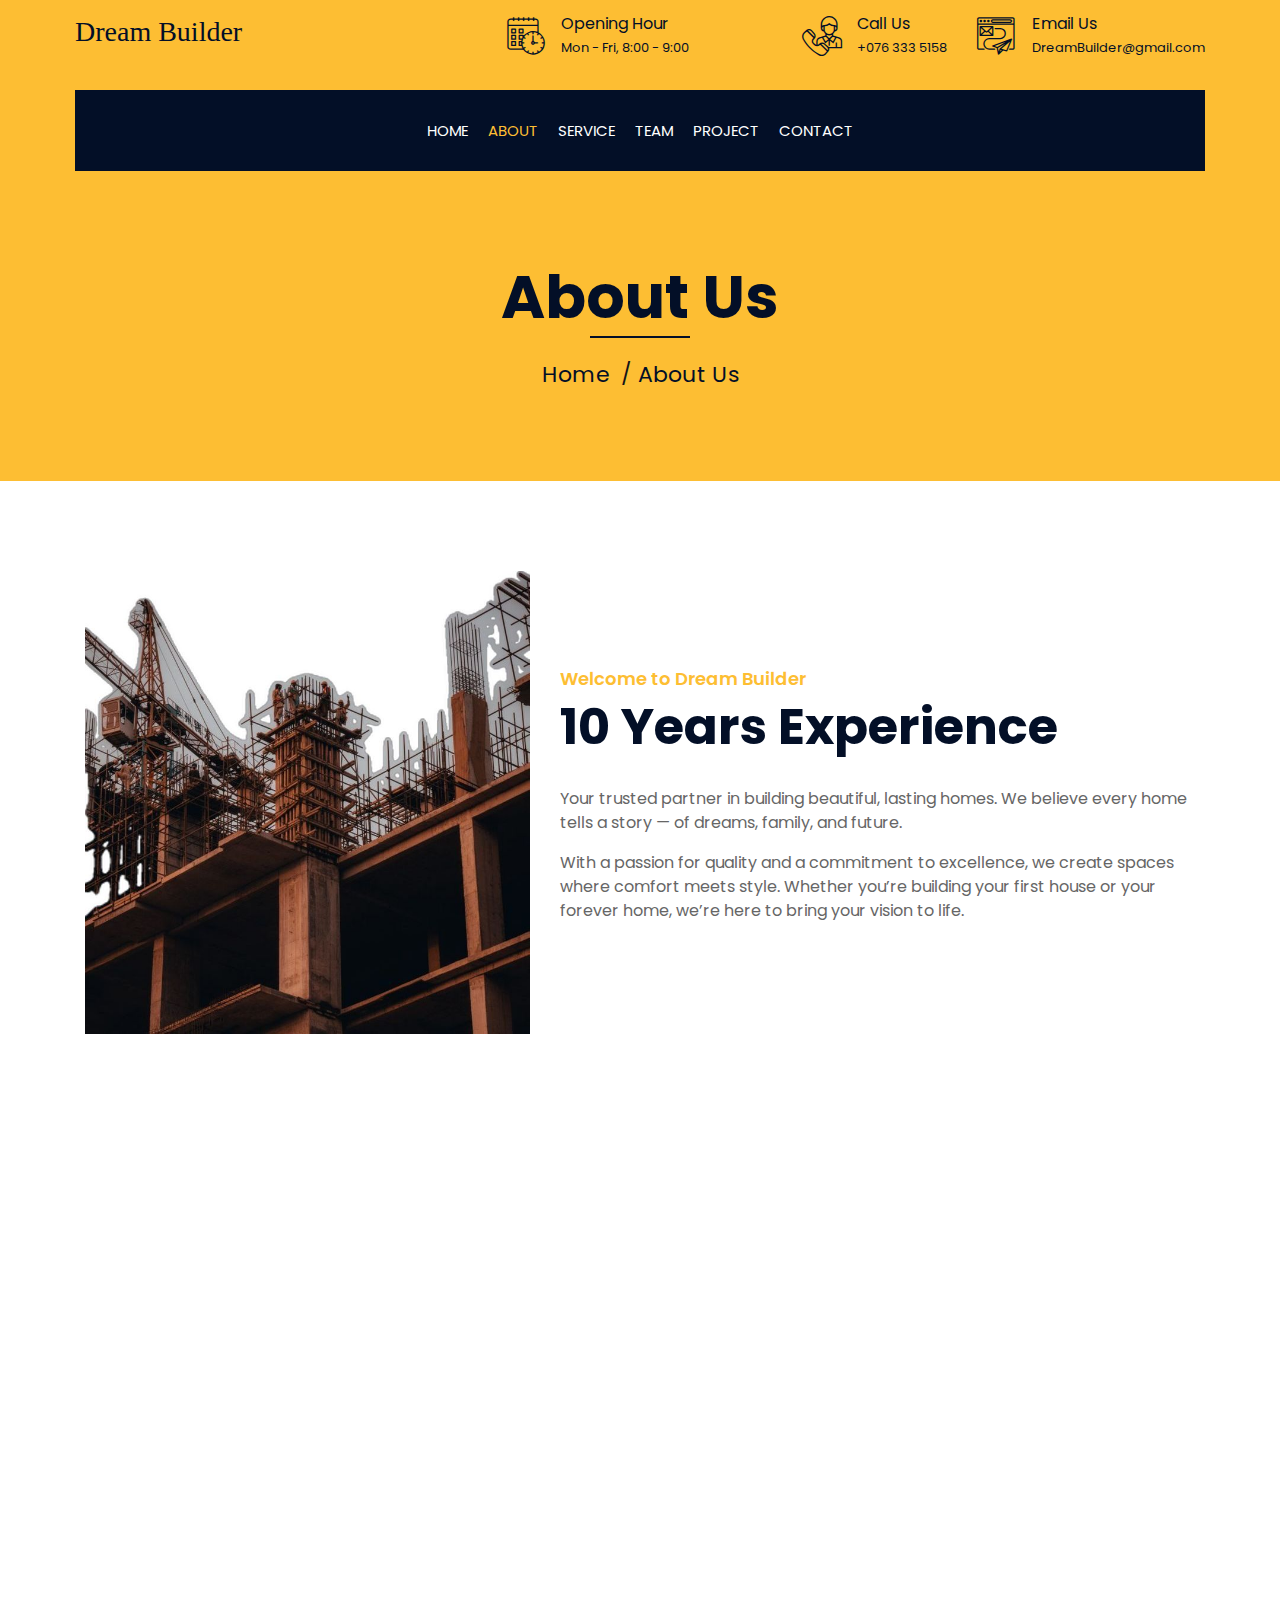
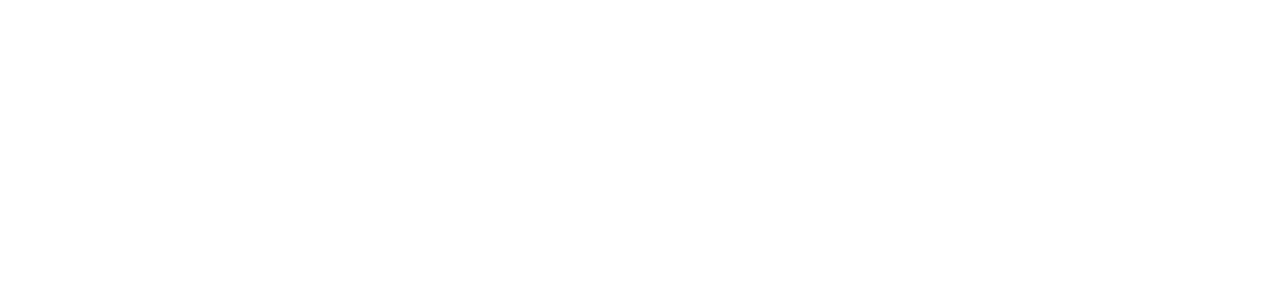
<file: about.html>
<!DOCTYPE html>
<html lang="en">

<head>
    <meta charset="utf-8">
    <title>Dream Builder</title>
    <meta content="width=device-width, initial-scale=1.0" name="viewport">
    <meta content="Construction Company Website Template" name="keywords">
    <meta content="Construction Company Website Template" name="description">

    <!-- Favicon -->
    <link href="img/favicon.ico" rel="icon">

    <!-- Google Font -->
    <link href="https://fonts.googleapis.com/css2?family=Poppins:wght@100;200;300;400;500;600;700;800;900&display=swap"
        rel="stylesheet">

    <!-- CSS Libraries -->
    <link href="https://stackpath.bootstrapcdn.com/bootstrap/4.4.1/css/bootstrap.min.css" rel="stylesheet">
    <link href="https://cdnjs.cloudflare.com/ajax/libs/font-awesome/5.10.0/css/all.min.css" rel="stylesheet">
    <link href="lib/flaticon/font/flaticon.css" rel="stylesheet">
    <link href="lib/animate/animate.min.css" rel="stylesheet">
    <link href="lib/owlcarousel/assets/owl.carousel.min.css" rel="stylesheet">
    <link href="lib/lightbox/css/lightbox.min.css" rel="stylesheet">
    <link href="lib/slick/slick.css" rel="stylesheet">
    <link href="lib/slick/slick-theme.css" rel="stylesheet">

    <!-- Template Stylesheet -->
    <link href="css/style.css" rel="stylesheet">
</head>

<body>
    <div class="wrapper">
        <!-- Top Bar Start -->
        <div class="top-bar">
            <div class="container-fluid">
                <div class="row align-items-center">
                    <div class="col-lg-4 col-md-12">
                        <div class="logo">
                            <a href="index.html">
                                <h3>Dream Builder</h3>
                                <!-- <img src="img/logo.jpg" alt="Logo"> -->
                            </a>
                        </div>
                    </div>
                    <div class="col-lg-8 col-md-7 d-none d-lg-block">
                        <div class="row">
                            <div class="col-4">
                                <div class="top-bar-item">
                                    <div class="top-bar-icon">
                                        <i class="flaticon-calendar"></i>
                                    </div>
                                    <div class="top-bar-text">
                                        <h3>Opening Hour</h3>
                                        <p>Mon - Fri, 8:00 - 9:00</p>
                                    </div>
                                </div>
                            </div>
                            <div class="col-4">
                                <div class="top-bar-item">
                                    <div class="top-bar-icon">
                                        <i class="flaticon-call"></i>
                                    </div>
                                    <div class="top-bar-text">
                                        <h3>Call Us</h3>
                                        <p>+076 333 5158</p>
                                    </div>
                                </div>
                            </div>
                            <div class="col-4">
                                <div class="top-bar-item">
                                    <div class="top-bar-icon">
                                        <i class="flaticon-send-mail"></i>
                                    </div>
                                    <div class="top-bar-text">
                                        <h3>Email Us</h3>
                                        <p>DreamBuilder@gmail.com</p>
                                    </div>
                                </div>
                            </div>
                        </div>
                    </div>
                </div>
            </div>
        </div>
        <!-- Top Bar End -->

        <!-- Nav Bar Start -->
        <div class="nav-bar">
            <div class="container-fluid">
                <nav class="navbar navbar-expand-lg bg-dark navbar-dark justify-content-center">
                    <a href="#" class="navbar-brand mx-auto">MENU</a>

                    <button class="navbar-toggler" type="button" data-toggle="collapse" data-target="#navbarCollapse">
                        <span class="navbar-toggler-icon"></span>
                    </button>

                    <div class="collapse navbar-collapse justify-content-center" id="navbarCollapse">
                        <div class="navbar-nav text-center">
                            <a href="index.html" class="nav-item nav-link ">Home</a>
                            <a href="about.html" class="nav-item nav-link active">About</a>
                            <a href="service.html" class="nav-item nav-link">Service</a>
                            <a href="team.html" class="nav-item nav-link">Team</a>
                            <a href="portfolio.html" class="nav-item nav-link">Project</a>
                            <a href="contact.html" class="nav-item nav-link">Contact</a>
                        </div>
                    </div>
                </nav>
            </div>
        </div>

        <!-- Nav Bar End -->


        <!-- Page Header Start -->
        <div class="page-header">
            <div class="container">
                <div class="row">
                    <div class="col-12">
                        <h2>About Us</h2>
                    </div>
                    <div class="col-12">
                        <a href="index.html">Home</a>
                        <a href="">About Us</a>
                    </div>
                </div>
            </div>
        </div>
        <!-- Page Header End -->


        <!-- About Start -->
        <div class="about wow fadeInUp" data-wow-delay="0.1s">
            <div class="container">
                <div class="row align-items-center">
                    <div class="col-lg-5 col-md-6">
                        <div class="about-img">
                            <img src="image/about.jpg" alt="Image">
                        </div>
                    </div>
                    <div class="col-lg-7 col-md-6">
                        <div class="section-header text-left">
                            <p>Welcome to Dream Builder</p>
                            <h2>10 Years Experience</h2>
                        </div>
                        <div class="about-text">
                            <p>
                                Your trusted partner in building beautiful, lasting homes. We believe every home tells a
                                story — of dreams, family, and future.
                            </p>
                            <p>
                                With a passion for quality and a commitment to excellence, we create spaces where
                                comfort meets style. Whether you’re building your first house or your forever home,
                                we’re here to bring your vision to life.
                            </p>

                        </div>
                    </div>
                </div>
            </div>
        </div>
        <!-- About End -->


        <!-- Fact Start -->
        <div class="fact">
            <div class="container-fluid">
                <div class="row counters">
                    <div class="col-md-6 fact-left wow slideInLeft">
                        <div class="row">
                            <div class="col-6">
                                <div class="fact-icon">
                                    <i class="flaticon-worker"></i>
                                </div>
                                <div class="fact-text">
                                    <h2 data-toggle="counter-up">109</h2>
                                    <p>Expert Workers</p>
                                </div>
                            </div>
                            <div class="col-6">
                                <div class="fact-icon">
                                    <i class="flaticon-building"></i>
                                </div>
                                <div class="fact-text">
                                    <h2 data-toggle="counter-up">485</h2>
                                    <p>Happy Clients</p>
                                </div>
                            </div>
                        </div>
                    </div>
                    <div class="col-md-6 fact-right wow slideInRight">
                        <div class="row">
                            <div class="col-6">
                                <div class="fact-icon">
                                    <i class="flaticon-address"></i>
                                </div>
                                <div class="fact-text">
                                    <h2 data-toggle="counter-up">789</h2>
                                    <p>Completed Projects</p>
                                </div>
                            </div>
                            <div class="col-6">
                                <div class="fact-icon">
                                    <i class="flaticon-crane"></i>
                                </div>
                                <div class="fact-text">
                                    <h2 data-toggle="counter-up">890</h2>
                                    <p>Running Projects</p>
                                </div>
                            </div>
                        </div>
                    </div>
                </div>
            </div>
        </div>
        <!-- Fact End -->





        <!-- Footer Start -->
        <div class="footer wow fadeIn" data-wow-delay="0.3s">
            <div class="container">
                <div class="row">
                    <!-- Office Contact -->
                    <div class="col-md-6 col-lg-4">
                        <div class="footer-contact">
                            <h2>Office Contact</h2>
                            <p><i class="fa fa-map-marker-alt"></i>  Main Street, Hatton</p>
                            <p><i class="fa fa-phone-alt"></i> +076 333 5158</p>
                            <p><i class="fa fa-envelope"></i> DreamBuilder@gmail.com</p>
                            <div class="footer-social">
                                <a href="#"><i class="fab fa-facebook-f"></i></a>
                                <a href="#"><i class="fab fa-youtube"></i></a>
                                <a href="#"><i class="fab fa-instagram"></i></a>
                                <a href="#"><i class="fab fa-whatsapp"></i></a>
                            </div>
                        </div>
                    </div>

                    <!-- Service Areas -->
                    <div class="col-md-6 col-lg-4">
                        <div class="footer-link">
                            <h2>Service Areas</h2>
                            <ul>
                                <li>New Home Construction</li>
                                <li>House Renovation</li>
                                <li>Plan & Elevation Design</li>
                                <li>Interior Work</li>
                                <li>Architectural Planning</li>
                                <li>Vastu Consultation</li>
                            </ul>
                        </div>
                    </div>

                    <!-- Useful Pages -->
                    <div class="col-md-6 col-lg-4">
                        <div class="footer-link">
                            <h2>Useful Pages</h2>
                            <ul>
                                <li>About Us</li>
                                <li>Contact Us</li>
                                <li>Our Team</li>
                                <li>Projects</li>
                                <li>Testimonial</li>
                            </ul>
                        </div>
                    </div>
                </div>
            </div>

            <!-- Footer Menu -->
            <div class="container footer-menu">
                <div class="f-menu">
                    <a href="#">Terms of Use</a>
                    <a href="#">Privacy Policy</a>
                    <a href="#">Cookies</a>
                    <a href="#">Help</a>
                    <a href="#">FAQs</a>
                </div>
            </div>

            <!-- Copyright -->
            <div class="container copyright">
                <div class="row">
                    <div class="col-md-12 text-center">
                        <p>&copy; Dream Builder – All Rights Reserved | Designed by
                            <a href="https://webbuilders.lk" target="_blank">WebBuilders.lk</a>
                        </p>
                    </div>
                </div>
            </div>
        </div>
        <!-- Footer End -->

        <a href="#" class="back-to-top"><i class="fa fa-chevron-up"></i></a>
    </div>

    <!-- JavaScript Libraries -->
    <script src="https://code.jquery.com/jquery-3.4.1.min.js"></script>
    <script src="https://stackpath.bootstrapcdn.com/bootstrap/4.4.1/js/bootstrap.bundle.min.js"></script>
    <script src="lib/easing/easing.min.js"></script>
    <script src="lib/wow/wow.min.js"></script>
    <script src="lib/owlcarousel/owl.carousel.min.js"></script>
    <script src="lib/isotope/isotope.pkgd.min.js"></script>
    <script src="lib/lightbox/js/lightbox.min.js"></script>
    <script src="lib/waypoints/waypoints.min.js"></script>
    <script src="lib/counterup/counterup.min.js"></script>
    <script src="lib/slick/slick.min.js"></script>

    <!-- Template Javascript -->
    <script src="js/main.js"></script>
</body>

</html>
</file>
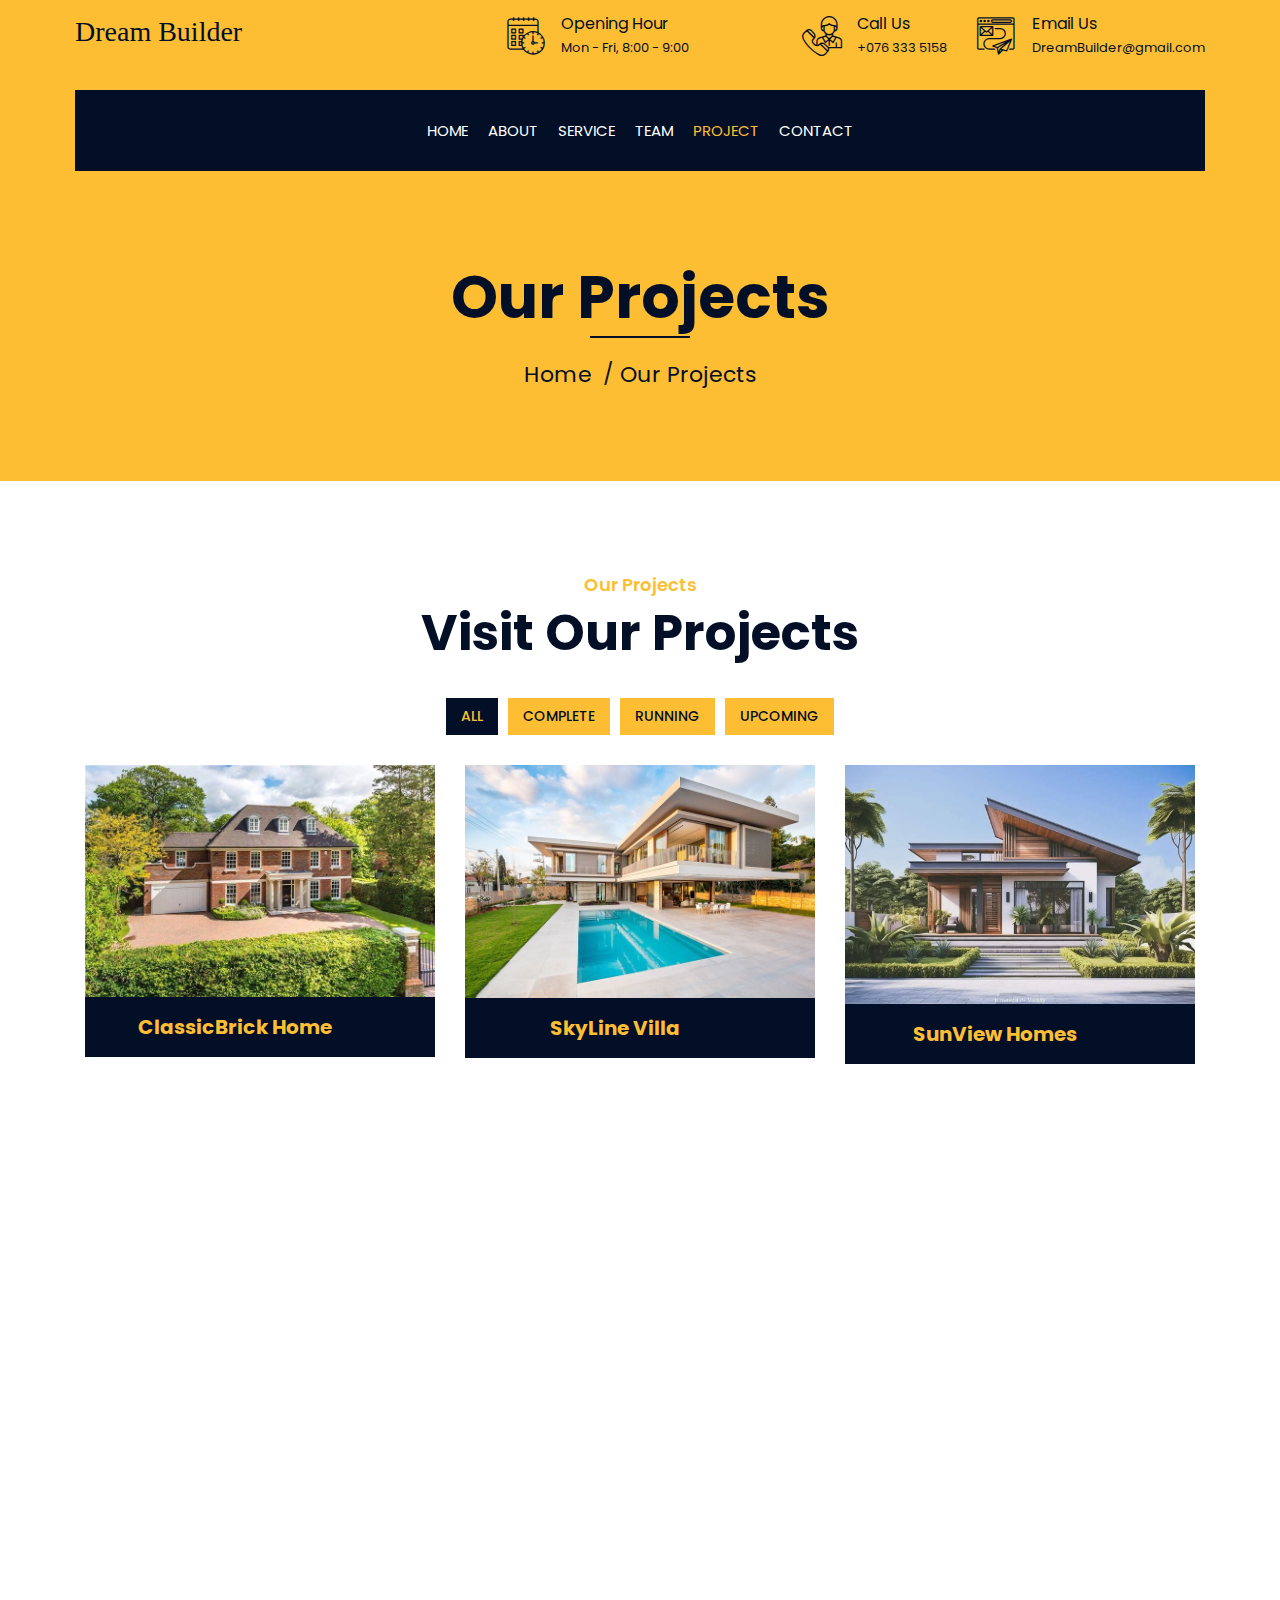
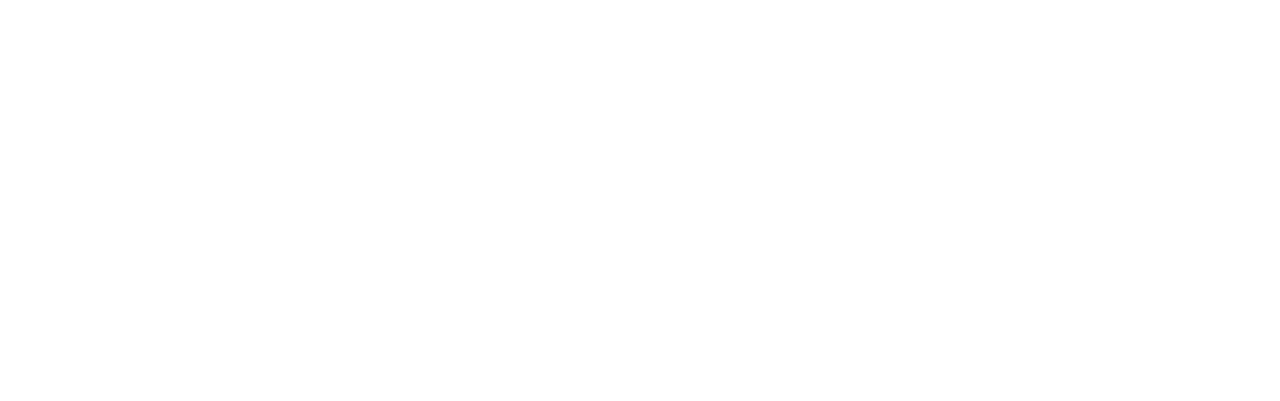
<file: portfolio.html>
<!DOCTYPE html>
<html lang="en">

<head>
    <meta charset="utf-8">
    <title>Dream Builder</title>
    <meta content="width=device-width, initial-scale=1.0" name="viewport">
    <meta content="Construction Company Website Template" name="keywords">
    <meta content="Construction Company Website Template" name="description">

    <!-- Favicon -->
    <link href="img/favicon.ico" rel="icon">

    <!-- Google Font -->
    <link href="https://fonts.googleapis.com/css2?family=Poppins:wght@100;200;300;400;500;600;700;800;900&display=swap"
        rel="stylesheet">

    <!-- CSS Libraries -->
    <link href="https://stackpath.bootstrapcdn.com/bootstrap/4.4.1/css/bootstrap.min.css" rel="stylesheet">
    <link href="https://cdnjs.cloudflare.com/ajax/libs/font-awesome/5.10.0/css/all.min.css" rel="stylesheet">
    <link href="lib/flaticon/font/flaticon.css" rel="stylesheet">
    <link href="lib/animate/animate.min.css" rel="stylesheet">
    <link href="lib/owlcarousel/assets/owl.carousel.min.css" rel="stylesheet">
    <link href="lib/lightbox/css/lightbox.min.css" rel="stylesheet">
    <link href="lib/slick/slick.css" rel="stylesheet">
    <link href="lib/slick/slick-theme.css" rel="stylesheet">

    <!-- Template Stylesheet -->
    <link href="css/style.css" rel="stylesheet">
</head>

<body>
    <div class="wrapper">
        <!-- Top Bar Start -->
        <div class="top-bar">
            <div class="container-fluid">
                <div class="row align-items-center">
                    <div class="col-lg-4 col-md-12">
                        <div class="logo">
                            <a href="index.html">
                                <h3>Dream Builder</h3>
                                <!-- <img src="img/logo.jpg" alt="Logo"> -->
                            </a>
                        </div>
                    </div>
                    <div class="col-lg-8 col-md-7 d-none d-lg-block">
                        <div class="row">
                            <div class="col-4">
                                <div class="top-bar-item">
                                    <div class="top-bar-icon">
                                        <i class="flaticon-calendar"></i>
                                    </div>
                                    <div class="top-bar-text">
                                        <h3>Opening Hour</h3>
                                        <p>Mon - Fri, 8:00 - 9:00</p>
                                    </div>
                                </div>
                            </div>
                            <div class="col-4">
                                <div class="top-bar-item">
                                    <div class="top-bar-icon">
                                        <i class="flaticon-call"></i>
                                    </div>
                                    <div class="top-bar-text">
                                        <h3>Call Us</h3>
                                        <p>+076 333 5158</p>
                                    </div>
                                </div>
                            </div>
                            <div class="col-4">
                                <div class="top-bar-item">
                                    <div class="top-bar-icon">
                                        <i class="flaticon-send-mail"></i>
                                    </div>
                                    <div class="top-bar-text">
                                        <h3>Email Us</h3>
                                        <p>DreamBuilder@gmail.com</p>
                                    </div>
                                </div>
                            </div>
                        </div>
                    </div>
                </div>
            </div>
        </div>
        <!-- Top Bar End -->

        <!-- Nav Bar Start -->
        <div class="nav-bar">
            <div class="container-fluid">
                <nav class="navbar navbar-expand-lg bg-dark navbar-dark justify-content-center">
                    <a href="#" class="navbar-brand mx-auto">MENU</a>

                    <button class="navbar-toggler" type="button" data-toggle="collapse" data-target="#navbarCollapse">
                        <span class="navbar-toggler-icon"></span>
                    </button>

                    <div class="collapse navbar-collapse justify-content-center" id="navbarCollapse">
                        <div class="navbar-nav text-center">
                            <a href="index.html" class="nav-item nav-link ">Home</a>
                            <a href="about.html" class="nav-item nav-link">About</a>
                            <a href="service.html" class="nav-item nav-link">Service</a>
                            <a href="team.html" class="nav-item nav-link">Team</a>
                            <a href="portfolio.html" class="nav-item nav-link active">Project</a>
                            <a href="contact.html" class="nav-item nav-link">Contact</a>
                        </div>
                    </div>
                </nav>
            </div>
        </div>
        <!-- Nav Bar End -->


        <!-- Page Header Start -->
        <div class="page-header">
            <div class="container">
                <div class="row">
                    <div class="col-12">
                        <h2>Our Projects</h2>
                    </div>
                    <div class="col-12">
                        <a href="index.html">Home</a>
                        <a href="">Our Projects</a>
                    </div>
                </div>
            </div>
        </div>
        <!-- Page Header End -->


        <!-- Portfolio Start -->
        <div class="portfolio">
            <div class="container">
                <div class="section-header text-center">
                    <p>Our Projects</p>
                    <h2>Visit Our Projects</h2>
                </div>
                <div class="row">
                    <div class="col-12">
                        <ul id="portfolio-flters">
                            <li data-filter="*" class="filter-active">All</li>
                            <li data-filter=".first">Complete</li>
                            <li data-filter=".second">Running</li>
                            <li data-filter=".third">Upcoming</li>
                        </ul>
                    </div>
                </div>
                <div class="row portfolio-container">
                    <div class="col-lg-4 col-md-6 col-sm-12 portfolio-item first wow fadeInUp" data-wow-delay="0.1s">
                        <div class="portfolio-warp">
                            <div class="portfolio-img">
                                <img src="image/ClassicBrick Home.jpg" alt="Image">
                                <div class="portfolio-overlay">
                                    <p>
                                        A beautiful brick-style 2BHK home built with traditional charm and modern
                                        finish.
                                    </p>
                                </div>
                            </div>
                            <div class="portfolio-text">
                                <h3>ClassicBrick Home</h3>

                            </div>
                        </div>
                    </div>
                    <div class="col-lg-4 col-md-6 col-sm-12 portfolio-item second wow fadeInUp" data-wow-delay="0.2s">
                        <div class="portfolio-warp">
                            <div class="portfolio-img">
                                <img src="image/SkyLine Villa.jpg" alt="Image">
                                <div class="portfolio-overlay">
                                    <p>A luxury 3-floor villa with rooftop terrace and smart home features in progress.
                                        Lorem ipsum dolor sit amet elit. Phasel nec pretium mi. Curabit facilis ornare
                                        velit non. Aliqu metus tortor, auctor id gravi condime, viverra quis sem.
                                    </p>
                                </div>
                            </div>
                            <div class="portfolio-text">
                                <h3>SkyLine Villa</h3>

                            </div>
                        </div>
                    </div>
                    <div class="col-lg-4 col-md-6 col-sm-12 portfolio-item third wow fadeInUp" data-wow-delay="0.3s">
                        <div class="portfolio-warp">
                            <div class="portfolio-img">
                                <img src="image/SunView Homes.jpg" alt="Image">
                                <div class="portfolio-overlay">
                                    <p>
                                        Upcoming housing project with 4 budget-friendly units near the town center.
                                    </p>
                                </div>
                            </div>
                            <div class="portfolio-text">
                                <h3>SunView Homes</h3>

                            </div>
                        </div>
                    </div>
                    <div class="col-lg-4 col-md-6 col-sm-12 portfolio-item first wow fadeInUp" data-wow-delay="0.4s">
                        <div class="portfolio-warp">
                            <div class="portfolio-img">
                                <img src="image/GreenNest Villa.jpg" alt="Image">
                                <div class="portfolio-overlay">
                                    <p>
                                        Eco-friendly villa with spacious interiors and a peaceful garden setting.
                                    </p>
                                </div>
                            </div>
                            <div class="portfolio-text">
                                <h3>GreenNest Villa</h3>

                            </div>
                        </div>
                    </div>
                    <div class="col-lg-4 col-md-6 col-sm-12 portfolio-item second wow fadeInUp" data-wow-delay="0.5s">
                        <div class="portfolio-warp">
                            <div class="portfolio-img">
                                <img src="image/DreamWay Duplex.jpg" alt="Image">
                                <div class="portfolio-overlay">
                                    <p>
                                        Stylish duplex house under construction with 2 living areas and attached baths.
                                    </p>
                                </div>
                            </div>
                            <div class="portfolio-text">
                                <h3>DreamWay Duplex</h3>

                            </div>
                        </div>
                    </div>
                    <div class="col-lg-4 col-md-6 col-sm-12 portfolio-item third wow fadeInUp" data-wow-delay="0.6s">
                        <div class="portfolio-warp">
                            <div class="portfolio-img">
                                <img src="image/RiverSide Cottage.jpg" alt="Image">
                                <div class="portfolio-overlay">
                                    <p>
                                        Planning a cozy cottage near the riverside with wooden finish interiors.
                                    </p>
                                </div>
                            </div>
                            <div class="portfolio-text">
                                <h3>RiverSide Cottage </h3>

                            </div>
                        </div>
                    </div>
                </div>

            </div>
        </div>
        <!-- Portfolio End -->


        <!-- Footer Start -->
        <div class="footer wow fadeIn" data-wow-delay="0.3s">
            <div class="container">
                <div class="row">
                    <!-- Office Contact -->
                    <div class="col-md-6 col-lg-4">
                        <div class="footer-contact">
                            <h2>Office Contact</h2>
                            <p><i class="fa fa-map-marker-alt"></i>  Main Street, Hatton</p>
                            <p><i class="fa fa-phone-alt"></i> +076 333 5158</p>
                            <p><i class="fa fa-envelope"></i> DreamBuilder@gmail.com</p>
                            <div class="footer-social">
                                <a href="#"><i class="fab fa-facebook-f"></i></a>
                                <a href="#"><i class="fab fa-youtube"></i></a>
                                <a href="#"><i class="fab fa-instagram"></i></a>
                                <a href="#"><i class="fab fa-whatsapp"></i></a>
                            </div>
                        </div>
                    </div>

                    <!-- Service Areas -->
                    <div class="col-md-6 col-lg-4">
                        <div class="footer-link">
                            <h2>Service Areas</h2>
                            <ul>
                                <li>New Home Construction</li>
                                <li>House Renovation</li>
                                <li>Plan & Elevation Design</li>
                                <li>Interior Work</li>
                                <li>Architectural Planning</li>
                                <li>Vastu Consultation</li>
                            </ul>
                        </div>
                    </div>

                    <!-- Useful Pages -->
                    <div class="col-md-6 col-lg-4">
                        <div class="footer-link">
                            <h2>Useful Pages</h2>
                            <ul>
                                <li>About Us</li>
                                <li>Contact Us</li>
                                <li>Our Team</li>
                                <li>Projects</li>
                                <li>Testimonial</li>
                            </ul>
                        </div>
                    </div>
                </div>
            </div>

            <!-- Footer Menu -->
            <div class="container footer-menu">
                <div class="f-menu">
                    <a href="#">Terms of Use</a>
                    <a href="#">Privacy Policy</a>
                    <a href="#">Cookies</a>
                    <a href="#">Help</a>
                    <a href="#">FAQs</a>
                </div>
            </div>

            <!-- Copyright -->
            <div class="container copyright">
                <div class="row">
                    <div class="col-md-12 text-center">
                        <p>&copy; Dream Builder – All Rights Reserved | Designed by
                            <a href="https://webbuilders.lk" target="_blank">WebBuilders.lk</a>
                        </p>
                    </div>
                </div>
            </div>
        </div>
        <!-- Footer End -->

        <a href="#" class="back-to-top"><i class="fa fa-chevron-up"></i></a>
    </div>

    <!-- JavaScript Libraries -->
    <script src="https://code.jquery.com/jquery-3.4.1.min.js"></script>
    <script src="https://stackpath.bootstrapcdn.com/bootstrap/4.4.1/js/bootstrap.bundle.min.js"></script>
    <script src="lib/easing/easing.min.js"></script>
    <script src="lib/wow/wow.min.js"></script>
    <script src="lib/owlcarousel/owl.carousel.min.js"></script>
    <script src="lib/isotope/isotope.pkgd.min.js"></script>
    <script src="lib/lightbox/js/lightbox.min.js"></script>
    <script src="lib/waypoints/waypoints.min.js"></script>
    <script src="lib/counterup/counterup.min.js"></script>
    <script src="lib/slick/slick.min.js"></script>

    <!-- Template Javascript -->
    <script src="js/main.js"></script>
</body>

</html>
</file>
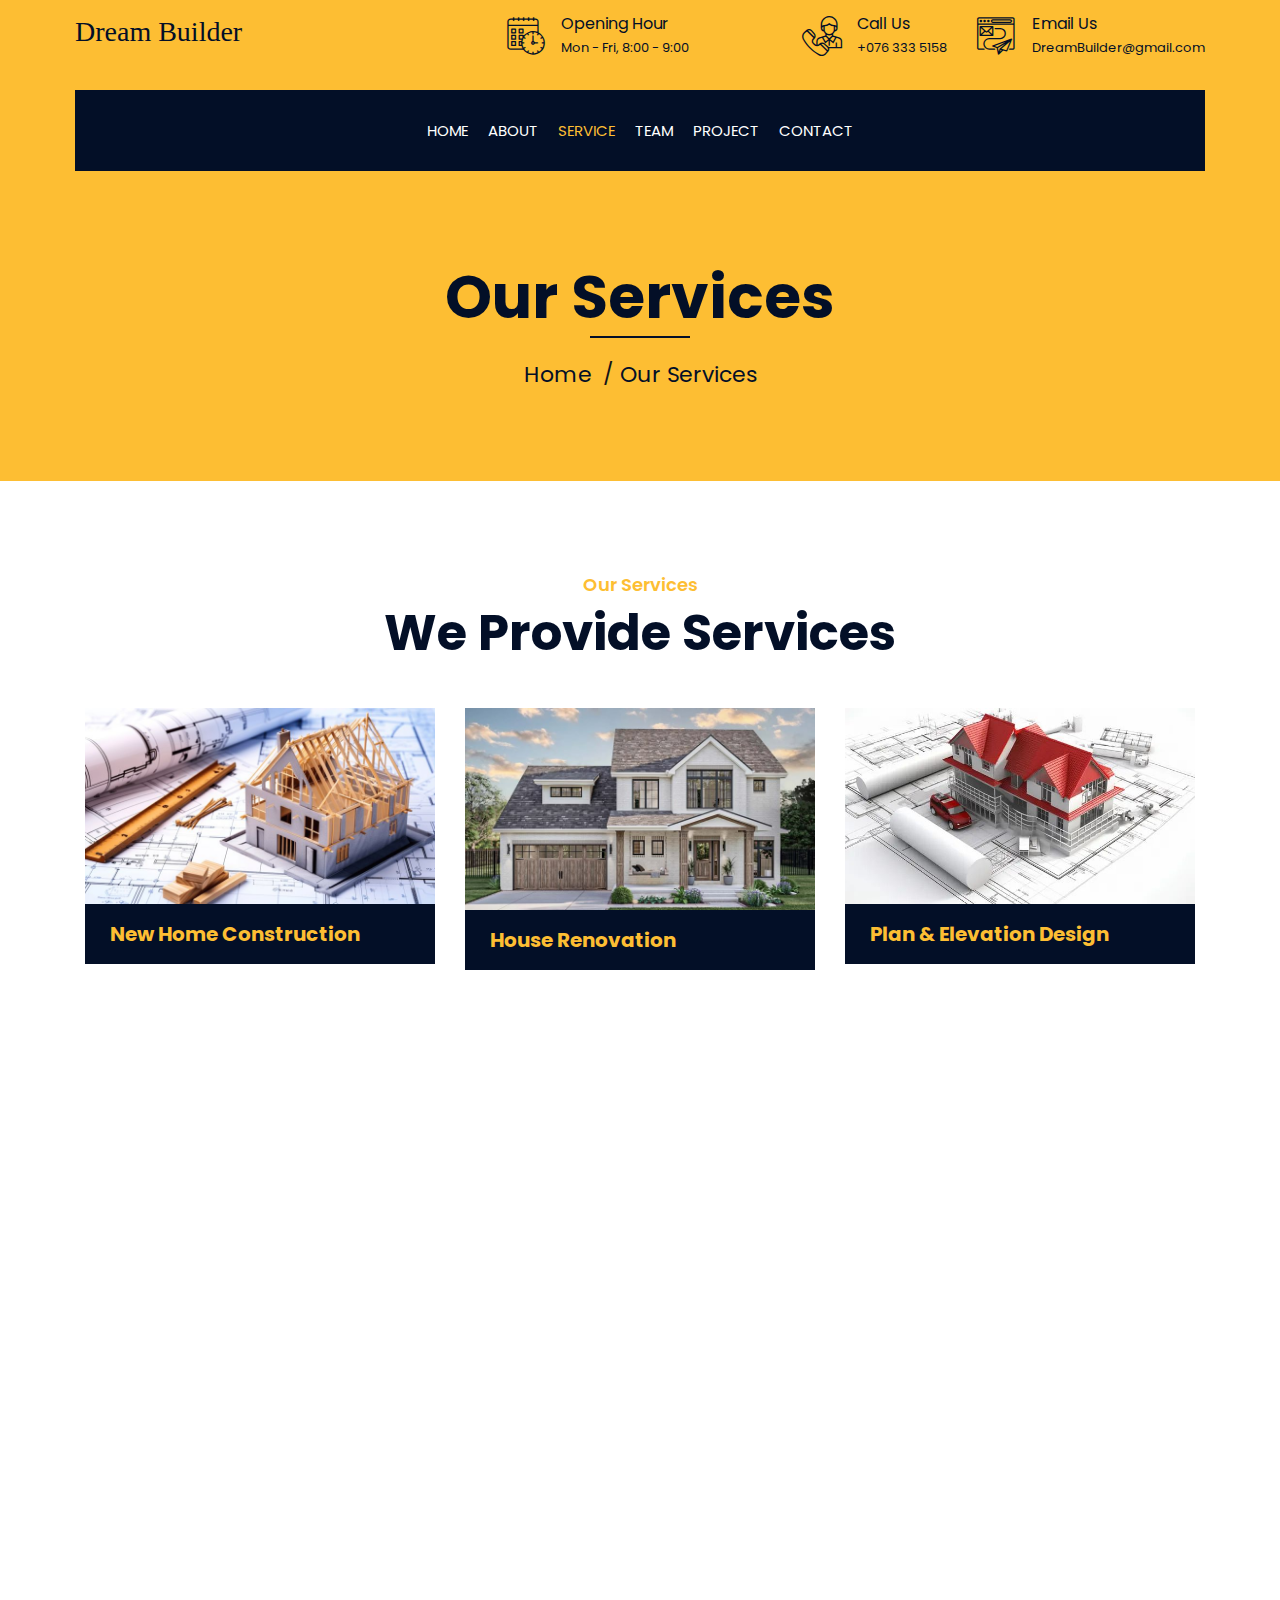
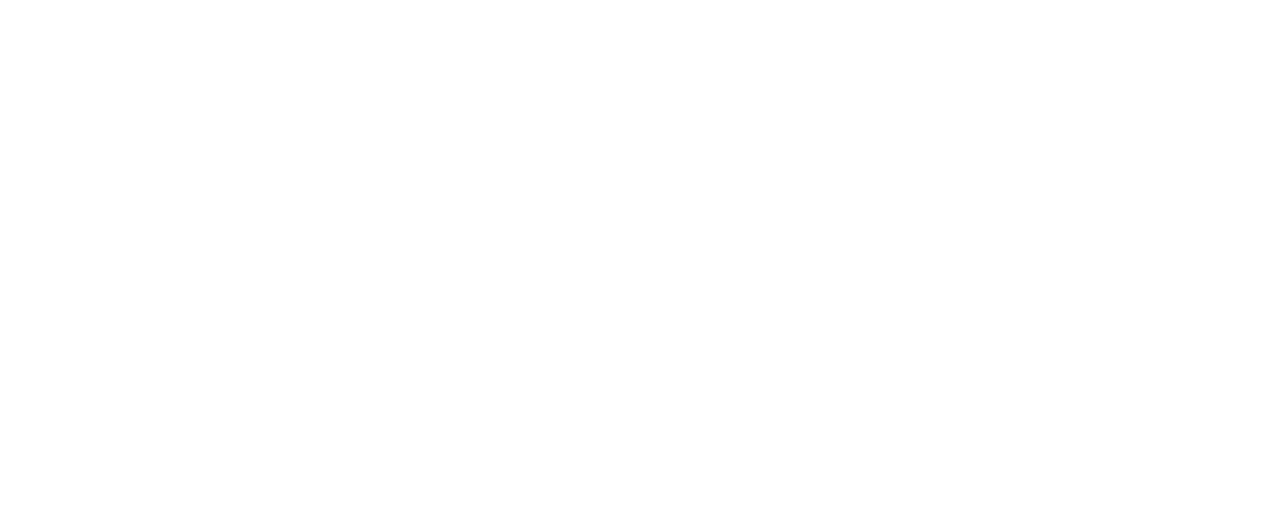
<file: service.html>
<!DOCTYPE html>
<html lang="en">

<head>
    <meta charset="utf-8">
    <title>Dream Builder</title>
    <meta content="width=device-width, initial-scale=1.0" name="viewport">
    <meta content="Construction Company Website Template" name="keywords">
    <meta content="Construction Company Website Template" name="description">

    <!-- Favicon -->
    <link href="img/favicon.ico" rel="icon">

    <!-- Google Font -->
    <link href="https://fonts.googleapis.com/css2?family=Poppins:wght@100;200;300;400;500;600;700;800;900&display=swap"
        rel="stylesheet">

    <!-- CSS Libraries -->
    <link href="https://stackpath.bootstrapcdn.com/bootstrap/4.4.1/css/bootstrap.min.css" rel="stylesheet">
    <link href="https://cdnjs.cloudflare.com/ajax/libs/font-awesome/5.10.0/css/all.min.css" rel="stylesheet">
    <link href="lib/flaticon/font/flaticon.css" rel="stylesheet">
    <link href="lib/animate/animate.min.css" rel="stylesheet">
    <link href="lib/owlcarousel/assets/owl.carousel.min.css" rel="stylesheet">
    <link href="lib/lightbox/css/lightbox.min.css" rel="stylesheet">
    <link href="lib/slick/slick.css" rel="stylesheet">
    <link href="lib/slick/slick-theme.css" rel="stylesheet">

    <!-- Template Stylesheet -->
    <link href="css/style.css" rel="stylesheet">
</head>

<body>
    <div class="wrapper">
        <!-- Top Bar Start -->
        <div class="top-bar">
            <div class="container-fluid">
                <div class="row align-items-center">
                    <div class="col-lg-4 col-md-12">
                        <div class="logo">
                            <a href="index.html">
                                <h3>Dream Builder</h3>
                                <!-- <img src="img/logo.jpg" alt="Logo"> -->
                            </a>
                        </div>
                    </div>
                    <div class="col-lg-8 col-md-7 d-none d-lg-block">
                        <div class="row">
                            <div class="col-4">
                                <div class="top-bar-item">
                                    <div class="top-bar-icon">
                                        <i class="flaticon-calendar"></i>
                                    </div>
                                    <div class="top-bar-text">
                                        <h3>Opening Hour</h3>
                                        <p>Mon - Fri, 8:00 - 9:00</p>
                                    </div>
                                </div>
                            </div>
                            <div class="col-4">
                                <div class="top-bar-item">
                                    <div class="top-bar-icon">
                                        <i class="flaticon-call"></i>
                                    </div>
                                    <div class="top-bar-text">
                                        <h3>Call Us</h3>
                                        <p>+076 333 5158</p>
                                    </div>
                                </div>
                            </div>
                            <div class="col-4">
                                <div class="top-bar-item">
                                    <div class="top-bar-icon">
                                        <i class="flaticon-send-mail"></i>
                                    </div>
                                    <div class="top-bar-text">
                                        <h3>Email Us</h3>
                                        <p>DreamBuilder@gmail.com</p>
                                    </div>
                                </div>
                            </div>
                        </div>
                    </div>
                </div>
            </div>
        </div>
        <!-- Top Bar End -->

        <!-- Nav Bar Start -->
        <div class="nav-bar">
            <div class="container-fluid">
                <nav class="navbar navbar-expand-lg bg-dark navbar-dark justify-content-center">
                    <a href="#" class="navbar-brand mx-auto">MENU</a>

                    <button class="navbar-toggler" type="button" data-toggle="collapse" data-target="#navbarCollapse">
                        <span class="navbar-toggler-icon"></span>
                    </button>

                    <div class="collapse navbar-collapse justify-content-center" id="navbarCollapse">
                        <div class="navbar-nav text-center">
                            <a href="index.html" class="nav-item nav-link ">Home</a>
                            <a href="about.html" class="nav-item nav-link">About</a>
                            <a href="service.html" class="nav-item nav-link active">Service</a>
                            <a href="team.html" class="nav-item nav-link">Team</a>
                            <a href="portfolio.html" class="nav-item nav-link">Project</a>
                            <a href="contact.html" class="nav-item nav-link">Contact</a>
                        </div>
                    </div>
                </nav>
            </div>
        </div>

        <!-- Nav Bar End -->


        <!-- Page Header Start -->
        <div class="page-header">
            <div class="container">
                <div class="row">
                    <div class="col-12">
                        <h2>Our Services</h2>
                    </div>
                    <div class="col-12">
                        <a href="index.html">Home</a>
                        <a href="">Our Services</a>
                    </div>
                </div>
            </div>
        </div>
        <!-- Page Header End -->


        <!-- Service Start -->
        <div class="service">
            <div class="container">
                <div class="section-header text-center">
                    <p>Our Services</p>
                    <h2>We Provide Services</h2>
                </div>
                <div class="row">
                    <div class="col-lg-4 col-md-6 wow fadeInUp" data-wow-delay="0.1s">
                        <div class="service-item">
                            <div class="service-img">
                                <img src="image/new.jpg" alt="Image">
                                <div class="service-overlay">
                                    <p>
                                        We build strong, beautiful, and budget-friendly homes tailored to your needs —
                                        from foundation to finishing.
                                    </p>
                                </div>
                            </div>
                            <div class="service-text">
                                <h3>New Home Construction</h3>

                            </div>
                        </div>
                    </div>
                    <div class="col-lg-4 col-md-6 wow fadeInUp" data-wow-delay="0.2s">
                        <div class="service-item">
                            <div class="service-img">
                                <img src="image/house.jpg" alt="Image">
                                <div class="service-overlay">
                                    <p>
                                        Give your old home a fresh look with our expert renovation and remodeling
                                        services.
                                    </p>
                                </div>
                            </div>
                            <div class="service-text">
                                <h3>House Renovation </h3>

                            </div>
                        </div>
                    </div>
                    <div class="col-lg-4 col-md-6 wow fadeInUp" data-wow-delay="0.3s">
                        <div class="service-item">
                            <div class="service-img">
                                <img src="image/plan.jpg" alt="Image">
                                <div class="service-overlay">
                                    <p>
                                        We create detailed 2D and 3D building plans and elevation designs that match
                                        your style and space.
                                    </p>
                                </div>
                            </div>
                            <div class="service-text">
                                <h3>Plan & Elevation Design</h3>

                            </div>
                        </div>
                    </div>
                    <div class="col-lg-4 col-md-6 wow fadeInUp" data-wow-delay="0.4s">
                        <div class="service-item">
                            <div class="service-img">
                                <img src="image/interior.jpg" alt="Image">
                                <div class="service-overlay">
                                    <p>
                                        Modern modular kitchens, wardrobes, and complete interior design to enhance your
                                        living space.
                                    </p>
                                </div>
                            </div>
                            <div class="service-text">
                                <h3>Interior Work</h3>

                            </div>
                        </div>
                    </div>
                    <div class="col-lg-4 col-md-6 wow fadeInUp" data-wow-delay="0.5s">
                        <div class="service-item">
                            <div class="service-img">
                                <img src="image/architectural.jpg" alt="Image">
                                <div class="service-overlay">
                                    <p>
                                        Safe, efficient, and smart building plans designed by experienced architects and
                                        engineers.
                                    </p>
                                </div>
                            </div>
                            <div class="service-text">
                                <h3> Architectural Planning</h3>

                            </div>
                        </div>
                    </div>
                    <div class="col-lg-4 col-md-6 wow fadeInUp" data-wow-delay="0.6s">
                        <div class="service-item">
                            <div class="service-img">
                                <img src="image/vastu.jpg" alt="Image">
                                <div class="service-overlay">
                                    <p>
                                        Expert guidance on vastu-based home planning for peace, positivity, and
                                        prosperity.
                                    </p>
                                </div>
                            </div>
                            <div class="service-text">
                                <h3>Vastu Consultation</h3>

                            </div>
                        </div>
                    </div>
                </div>
            </div>
        </div>
        <!-- Service End -->
        <!-- Feature Start-->
        <div class="feature wow fadeInUp" data-wow-delay="0.1s">
            <div class="container-fluid">
                <div class="row align-items-center">
                    <div class="col-lg-4 col-md-12">
                        <div class="feature-item">
                            <div class="feature-icon">
                                <i class="flaticon-worker"></i>
                            </div>
                            <div class="feature-text">
                                <h3>Expert Worker</h3>
                                <p>Always available to assist you, anytime you need help.</p>
                            </div>
                        </div>
                    </div>
                    <div class="col-lg-4 col-md-12">
                        <div class="feature-item">
                            <div class="feature-icon">
                                <i class="flaticon-building"></i>
                            </div>
                            <div class="feature-text">
                                <h3>Quality Work</h3>
                                <p>We deliver strong, neat, and reliable construction work.</p>
                            </div>
                        </div>
                    </div>
                    <div class="col-lg-4 col-md-12">
                        <div class="feature-item">
                            <div class="feature-icon">
                                <i class="flaticon-call"></i>
                            </div>
                            <div class="feature-text">
                                <h3>24/7 Support</h3>
                                <p>Skilled professionals who do the job right the first time.</p>
                            </div>
                        </div>
                    </div>
                </div>
            </div>
        </div>
        <!-- Feature End-->




        <!-- Footer Start -->
        <div class="footer wow fadeIn" data-wow-delay="0.3s">
            <div class="container">
                <div class="row">
                    <!-- Office Contact -->
                    <div class="col-md-6 col-lg-4">
                        <div class="footer-contact">
                            <h2>Office Contact</h2>
                            <p><i class="fa fa-map-marker-alt"></i>  Main Street, Hatton</p>
                            <p><i class="fa fa-phone-alt"></i> +076 333 5158</p>
                            <p><i class="fa fa-envelope"></i> DreamBuilder@gmail.com</p>
                            <div class="footer-social">
                                <a href="#"><i class="fab fa-facebook-f"></i></a>
                                <a href="#"><i class="fab fa-youtube"></i></a>
                                <a href="#"><i class="fab fa-instagram"></i></a>
                                <a href="#"><i class="fab fa-whatsapp"></i></a>
                            </div>
                        </div>
                    </div>

                    <!-- Service Areas -->
                    <div class="col-md-6 col-lg-4">
                        <div class="footer-link">
                            <h2>Service Areas</h2>
                            <ul>
                                <li>New Home Construction</li>
                                <li>House Renovation</li>
                                <li>Plan & Elevation Design</li>
                                <li>Interior Work</li>
                                <li>Architectural Planning</li>
                                <li>Vastu Consultation</li>
                            </ul>
                        </div>
                    </div>

                    <!-- Useful Pages -->
                    <div class="col-md-6 col-lg-4">
                        <div class="footer-link">
                            <h2>Useful Pages</h2>
                            <ul>
                                <li>About Us</li>
                                <li>Contact Us</li>
                                <li>Our Team</li>
                                <li>Projects</li>
                                <li>Testimonial</li>
                            </ul>
                        </div>
                    </div>
                </div>
            </div>

            <!-- Footer Menu -->
            <div class="container footer-menu">
                <div class="f-menu">
                    
                    <a href="#">Terms of Use</a>
                    <a href="#">Privacy Policy</a>
                    <a href="#">Cookies</a>
                    <a href="#">Help</a>
                    <a href="#">FAQs</a>
                </div>
            </div>

            <!-- Copyright -->
            <div class="container copyright">
                <div class="row">
                    <div class="col-md-12 text-center">
                        <p>&copy; Dream Builder – All Rights Reserved | Designed by
                            <a href="https://webbuilders.lk" target="_blank">WebBuilders.lk</a>
                        </p>
                    </div>
                </div>
            </div>
        </div>
        <!-- Footer End -->

        <a href="#" class="back-to-top"><i class="fa fa-chevron-up"></i></a>
    </div>

    <!-- JavaScript Libraries -->
    <script src="https://code.jquery.com/jquery-3.4.1.min.js"></script>
    <script src="https://stackpath.bootstrapcdn.com/bootstrap/4.4.1/js/bootstrap.bundle.min.js"></script>
    <script src="lib/easing/easing.min.js"></script>
    <script src="lib/wow/wow.min.js"></script>
    <script src="lib/owlcarousel/owl.carousel.min.js"></script>
    <script src="lib/isotope/isotope.pkgd.min.js"></script>
    <script src="lib/lightbox/js/lightbox.min.js"></script>
    <script src="lib/waypoints/waypoints.min.js"></script>
    <script src="lib/counterup/counterup.min.js"></script>
    <script src="lib/slick/slick.min.js"></script>

    <!-- Template Javascript -->
    <script src="js/main.js"></script>
</body>

</html>
</file>
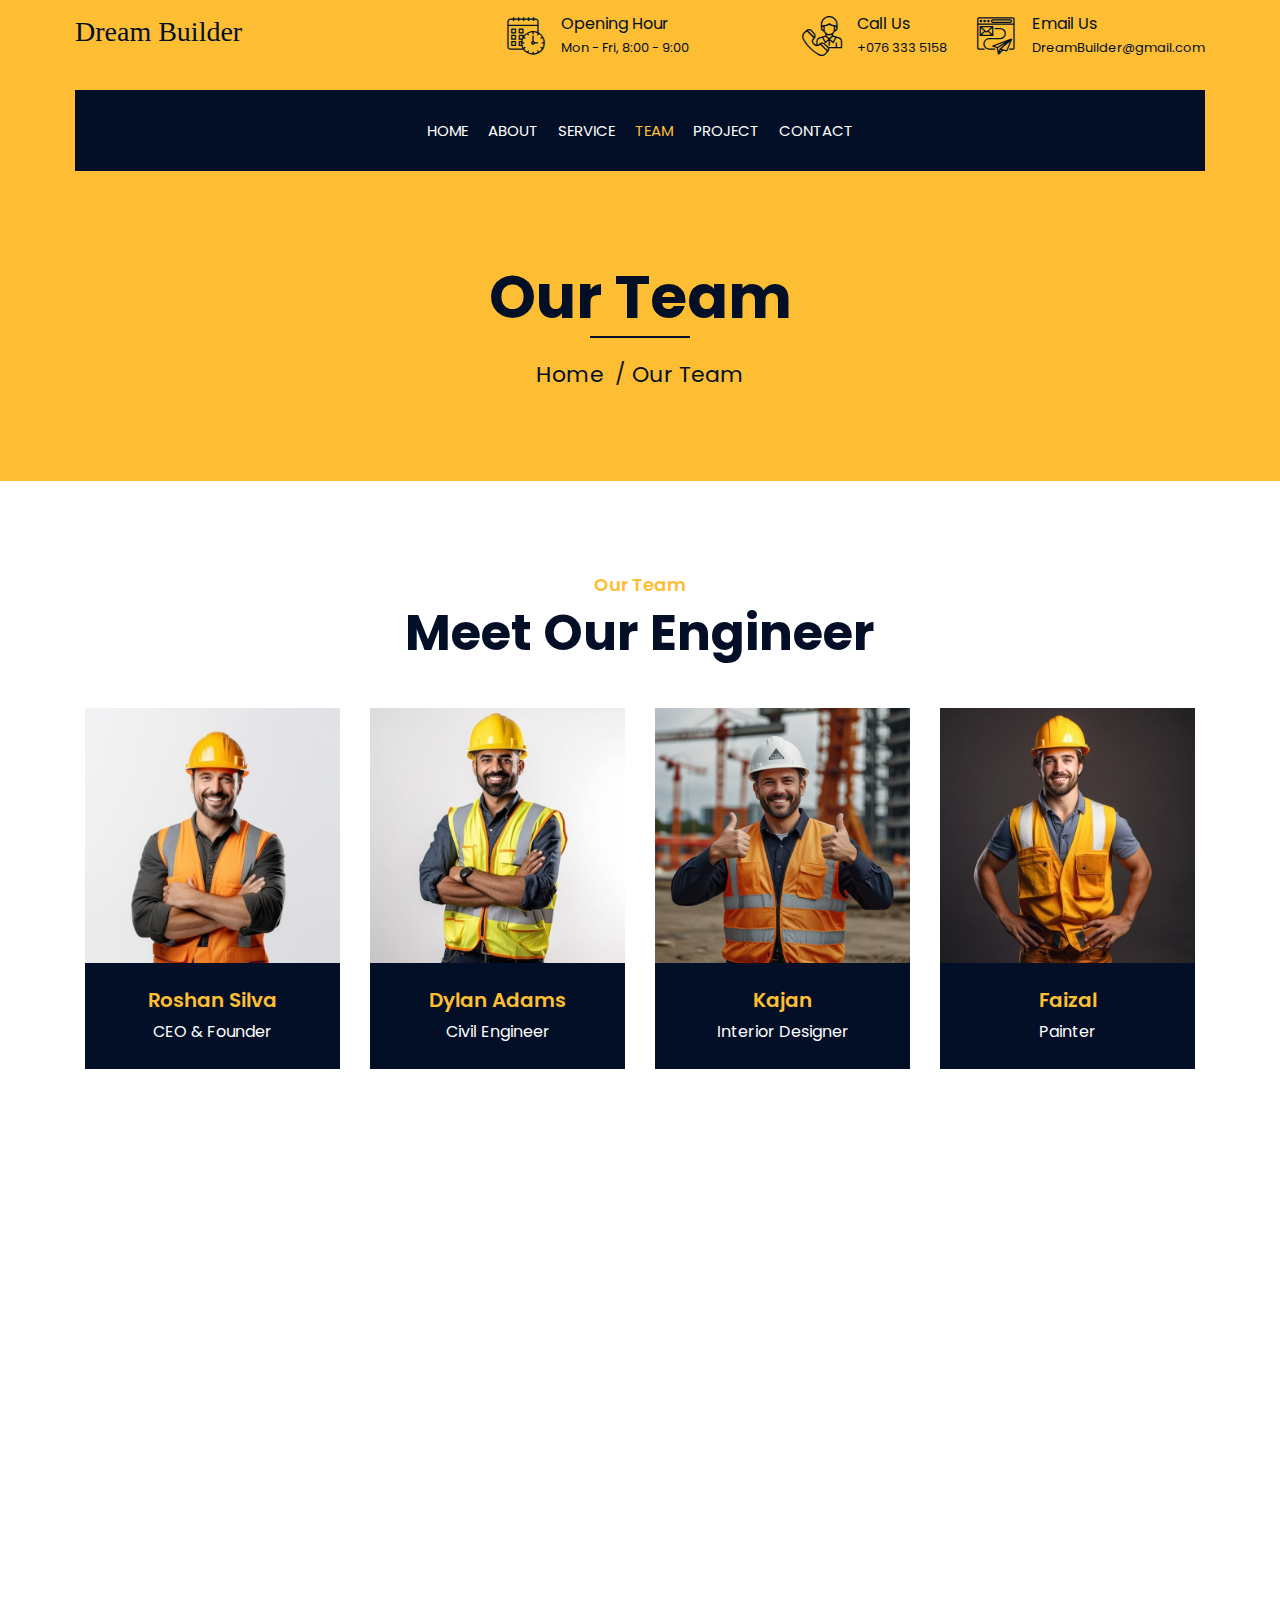
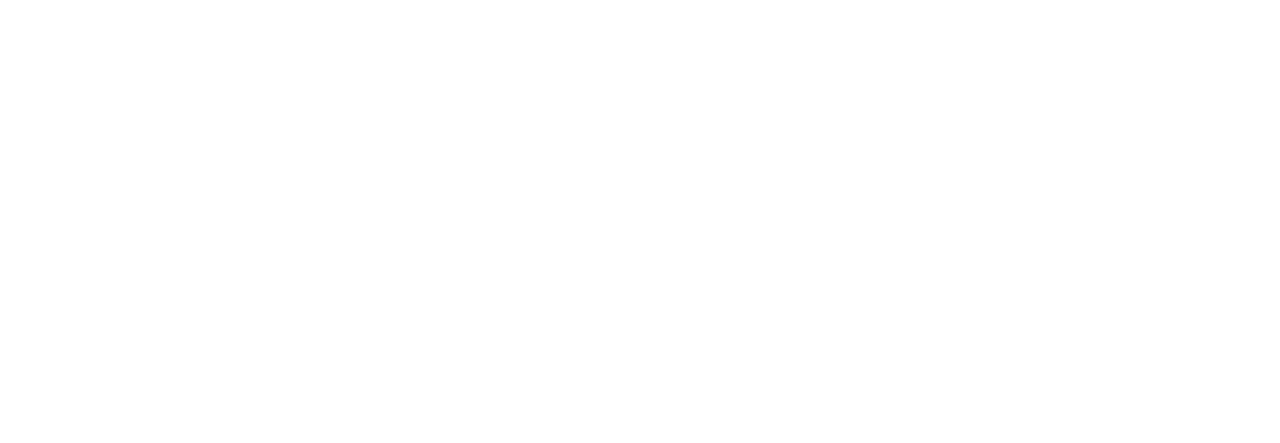
<file: team.html>
<!DOCTYPE html>
<html lang="en">

<head>
    <meta charset="utf-8">
    <title>Dream Builder</title>
    <meta content="width=device-width, initial-scale=1.0" name="viewport">
    <meta content="Construction Company Website Template" name="keywords">
    <meta content="Construction Company Website Template" name="description">

    <!-- Favicon -->
    <link href="img/favicon.ico" rel="icon">

    <!-- Google Font -->
    <link href="https://fonts.googleapis.com/css2?family=Poppins:wght@100;200;300;400;500;600;700;800;900&display=swap"
        rel="stylesheet">

    <!-- CSS Libraries -->
    <link href="https://stackpath.bootstrapcdn.com/bootstrap/4.4.1/css/bootstrap.min.css" rel="stylesheet">
    <link href="https://cdnjs.cloudflare.com/ajax/libs/font-awesome/5.10.0/css/all.min.css" rel="stylesheet">
    <link href="lib/flaticon/font/flaticon.css" rel="stylesheet">
    <link href="lib/animate/animate.min.css" rel="stylesheet">
    <link href="lib/owlcarousel/assets/owl.carousel.min.css" rel="stylesheet">
    <link href="lib/lightbox/css/lightbox.min.css" rel="stylesheet">
    <link href="lib/slick/slick.css" rel="stylesheet">
    <link href="lib/slick/slick-theme.css" rel="stylesheet">

    <!-- Template Stylesheet -->
    <link href="css/style.css" rel="stylesheet">
</head>

<body>
    <div class="wrapper">
        <!-- Top Bar Start -->
        <div class="top-bar">
            <div class="container-fluid">
                <div class="row align-items-center">
                    <div class="col-lg-4 col-md-12">
                        <div class="logo">
                            <a href="index.html">
                                <h3>Dream Builder</h3>
                                <!-- <img src="img/logo.jpg" alt="Logo"> -->
                            </a>
                        </div>
                    </div>
                    <div class="col-lg-8 col-md-7 d-none d-lg-block">
                        <div class="row">
                            <div class="col-4">
                                <div class="top-bar-item">
                                    <div class="top-bar-icon">
                                        <i class="flaticon-calendar"></i>
                                    </div>
                                    <div class="top-bar-text">
                                        <h3>Opening Hour</h3>
                                        <p>Mon - Fri, 8:00 - 9:00</p>
                                    </div>
                                </div>
                            </div>
                            <div class="col-4">
                                <div class="top-bar-item">
                                    <div class="top-bar-icon">
                                        <i class="flaticon-call"></i>
                                    </div>
                                    <div class="top-bar-text">
                                        <h3>Call Us</h3>
                                        <p>+076 333 5158</p>
                                    </div>
                                </div>
                            </div>
                            <div class="col-4">
                                <div class="top-bar-item">
                                    <div class="top-bar-icon">
                                        <i class="flaticon-send-mail"></i>
                                    </div>
                                    <div class="top-bar-text">
                                        <h3>Email Us</h3>
                                        <p>DreamBuilder@gmail.com</p>
                                    </div>
                                </div>
                            </div>
                        </div>
                    </div>
                </div>
            </div>
        </div>
        <!-- Top Bar End -->

        <!-- Nav Bar Start -->
        <div class="nav-bar">
            <div class="container-fluid">
                <nav class="navbar navbar-expand-lg bg-dark navbar-dark">
                    <a href="#" class="navbar-brand">MENU</a>
                    <button type="button" class="navbar-toggler" data-toggle="collapse" data-target="#navbarCollapse">
                        <span class="navbar-toggler-icon"></span>
                    </button>

                    <div class="collapse navbar-collapse justify-content-center" id="navbarCollapse">
                        <div class="navbar-nav text-center">
                            <a href="index.html" class="nav-item nav-link ">Home</a>
                            <a href="about.html" class="nav-item nav-link">About</a>
                            <a href="service.html" class="nav-item nav-link">Service</a>
                            <a href="team.html" class="nav-item nav-link active">Team</a>
                            <a href="portfolio.html" class="nav-item nav-link">Project</a>
                            <a href="contact.html" class="nav-item nav-link">Contact</a>
                        </div>
                    </div>

                </nav>
            </div>
        </div>
        <!-- Nav Bar End -->


        <!-- Page Header Start -->
        <div class="page-header">
            <div class="container">
                <div class="row">
                    <div class="col-12">
                        <h2>Our Team</h2>
                    </div>
                    <div class="col-12">
                        <a href="index.html">Home</a>
                        <a href="">Our Team</a>
                    </div>
                </div>
            </div>
        </div>
        <!-- Page Header End -->


        <!-- Team Start -->
        <div class="team">
            <div class="container">
                <div class="section-header text-center">
                    <p>Our Team</p>
                    <h2>Meet Our Engineer</h2>
                </div>
                <div class="row">
                    <div class="col-lg-3 col-md-6 wow fadeInUp" data-wow-delay="0.1s">
                        <div class="team-item">
                            <div class="team-img">
                                <img src="image/t1.jpg" alt="Team Image">
                            </div>
                            <div class="team-text">
                                <h2>Roshan Silva</h2>
                                <p>CEO & Founder</p>
                            </div>

                        </div>
                    </div>
                    <div class="col-lg-3 col-md-6 wow fadeInUp" data-wow-delay="0.2s">
                        <div class="team-item">
                            <div class="team-img">
                                <img src="image/t2.jpg" alt="Team Image">
                            </div>
                            <div class="team-text">
                                <h2>Dylan Adams</h2>
                                <p>Civil Engineer</p>
                            </div>

                        </div>
                    </div>
                    <div class="col-lg-3 col-md-6 wow fadeInUp" data-wow-delay="0.3s">
                        <div class="team-item">
                            <div class="team-img">
                                <img src="image/t3.jpg" alt="Team Image">
                            </div>
                            <div class="team-text">
                                <h2> Kajan</h2>
                                <p>Interior Designer</p>
                            </div>

                        </div>
                    </div>
                    <div class="col-lg-3 col-md-6 wow fadeInUp" data-wow-delay="0.4s">
                        <div class="team-item">
                            <div class="team-img">
                                <img src="image/t4.jpg" alt="Team Image">
                            </div>
                            <div class="team-text">
                                <h2> Faizal </h2>
                                <p>Painter</p>
                            </div>

                        </div>
                    </div>
                    <div class="col-lg-3 col-md-6 wow fadeInUp" data-wow-delay="0.4s">
                        <div class="team-item">
                            <div class="team-img">
                                <img src="image/t5.jpg" alt="Team Image">
                            </div>
                            <div class="team-text">
                                <h2>Velu</h2>
                                <p>Electrician</p>
                            </div>

                        </div>
                    </div>
                    <div class="col-lg-3 col-md-6 wow fadeInUp" data-wow-delay="0.4s">
                        <div class="team-item">
                            <div class="team-img">
                                <img src="image/t6.jpg" alt="Team Image">
                            </div>
                            <div class="team-text">
                                <h2>Sahan Perera</h2>
                                <p>Site Supervisor</p>
                            </div>

                        </div>
                    </div>
                    <div class="col-lg-3 col-md-6 wow fadeInUp" data-wow-delay="0.4s">
                        <div class="team-item">
                            <div class="team-img">
                                <img src="image/t7.jpg" alt="Team Image">
                            </div>
                            <div class="team-text">
                                <h2>Thushara Devi</h2>
                                <p>Architect</p>
                            </div>

                        </div>
                    </div>
                    <div class="col-lg-3 col-md-6 wow fadeInUp" data-wow-delay="0.4s">
                        <div class="team-item">
                            <div class="team-img">
                                <img src="image/t8.jpg" alt="Team Image">
                            </div>
                            <div class="team-text">
                                <h2> K. Praveen</h2>
                                <p>Plumber</p>
                            </div>

                        </div>
                    </div>

                </div>
            </div>
        </div>
        <!-- Team End -->


        <!-- Footer Start -->
       <div class="footer wow fadeIn" data-wow-delay="0.3s">
            <div class="container">
                <div class="row">
                    <!-- Office Contact -->
                    <div class="col-md-6 col-lg-4">
                        <div class="footer-contact">
                            <h2>Office Contact</h2>
                            <p><i class="fa fa-map-marker-alt"></i> Main Street, Hatton</p>
                            <p><i class="fa fa-phone-alt"></i> +076 333 5158</p>
                            <p><i class="fa fa-envelope"></i> DreamBuilder@gmail.com</p>
                            <div class="footer-social">
                                <a href="#"><i class="fab fa-facebook-f"></i></a>
                                <a href="#"><i class="fab fa-youtube"></i></a>
                                <a href="#"><i class="fab fa-instagram"></i></a>
                                <a href="#"><i class="fab fa-whatsapp"></i></a>
                            </div>
                        </div>
                    </div>

                    <!-- Service Areas -->
                    <div class="col-md-6 col-lg-4">
                        <div class="footer-link">
                            <h2>Service Areas</h2>
                            <ul>
                                <li>New Home Construction</li>
                                <li>House Renovation</li>
                                <li>Plan & Elevation Design</li>
                                <li>Interior Work</li>
                                <li>Architectural Planning</li>
                                <li>Vastu Consultation</li>
                            </ul>
                        </div>
                    </div>

                    <!-- Useful Pages -->
                    <div class="col-md-6 col-lg-4">
                        <div class="footer-link">
                            <h2>Useful Pages</h2>
                            <ul>
                                <li>About Us</li>
                                <li>Contact Us</li>
                                <li>Our Team</li>
                                <li>Projects</li>
                                <li>Testimonial</li>
                            </ul>
                        </div>
                    </div>
                </div>
            </div>

            <!-- Footer Menu -->
            <div class="container footer-menu">
                <div class="f-menu">
                    <a href="#">Terms of Use</a>
                    <a href="#">Privacy Policy</a>
                    <a href="#">Cookies</a>
                    <a href="#">Help</a>
                    <a href="#">FAQs</a>
                </div>
            </div>

            <!-- Copyright -->
            <div class="container copyright">
                <div class="row">
                    <div class="col-md-12 text-center">
                        <p>&copy; Dream Builder – All Rights Reserved | Designed by
                            <a href="https://webbuilders.lk" target="_blank">WebBuilders.lk</a>
                        </p>
                    </div>
                </div>
            </div>
        </div>
        <!-- Footer End -->

        <a href="#" class="back-to-top"><i class="fa fa-chevron-up"></i></a>
    </div>

    <!-- JavaScript Libraries -->
    <script src="https://code.jquery.com/jquery-3.4.1.min.js"></script>
    <script src="https://stackpath.bootstrapcdn.com/bootstrap/4.4.1/js/bootstrap.bundle.min.js"></script>
    <script src="lib/easing/easing.min.js"></script>
    <script src="lib/wow/wow.min.js"></script>
    <script src="lib/owlcarousel/owl.carousel.min.js"></script>
    <script src="lib/isotope/isotope.pkgd.min.js"></script>
    <script src="lib/lightbox/js/lightbox.min.js"></script>
    <script src="lib/waypoints/waypoints.min.js"></script>
    <script src="lib/counterup/counterup.min.js"></script>
    <script src="lib/slick/slick.min.js"></script>

    <!-- Template Javascript -->
    <script src="js/main.js"></script>
</body>

</html>
</file>
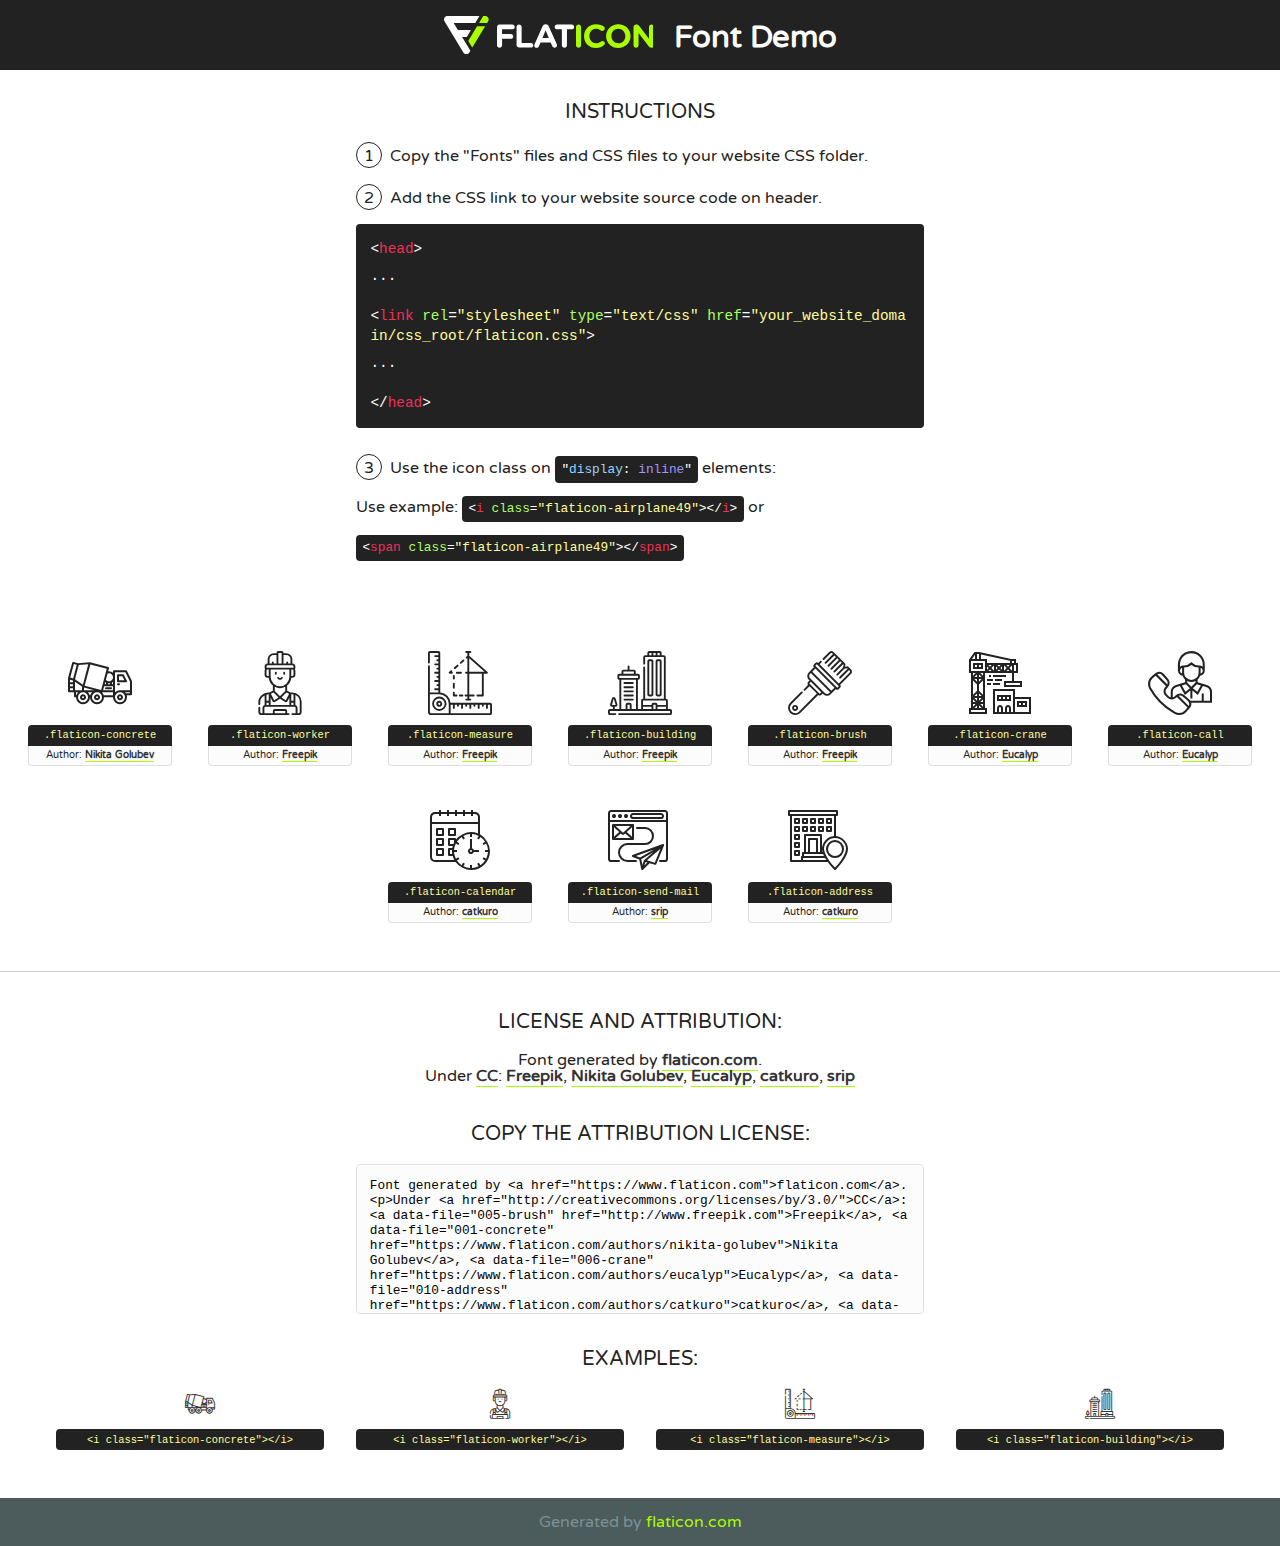
<file: lib/flaticon/font/flaticon.html>
<!DOCTYPE html>
<!--
  Flaticon icon font: Flaticon
  Creation date: 23/08/2020 07:24
-->
<html>
<!DOCTYPE html>
<html>

<head>
    <title>Flaticon WebFont</title>
    <link href="http://fonts.googleapis.com/css?family=Varela+Round" rel="stylesheet" type="text/css" />
    <link rel="stylesheet" type="text/css" href="flaticon.css">
    <meta charset="UTF-8">
    <style>
    html, body, div, span, applet, object, iframe,
    h1, h2, h3, h4, h5, h6, p, blockquote, pre,
    a, abbr, acronym, address, big, cite, code,
    del, dfn, em, img, ins, kbd, q, s, samp,
    small, strike, strong, sub, sup, tt, var,
    b, u, i, center,
    dl, dt, dd, ol, ul, li,
    fieldset, form, label, legend,
    table, caption, tbody, tfoot, thead, tr, th, td,
    article, aside, canvas, details, embed, 
    figure, figcaption, footer, header, hgroup, 
    menu, nav, output, ruby, section, summary,
    time, mark, audio, video {
        margin: 0;
        padding: 0;
        border: 0;
        font-size: 100%;
        font: inherit;
        vertical-align: baseline;
    }
    /* HTML5 display-role reset for older browsers */
    article, aside, details, figcaption, figure, 
    footer, header, hgroup, menu, nav, section {
        display: block;
    }
    body {
        line-height: 1;
    }
    ol, ul {
        list-style: none;
    }
    blockquote, q {
        quotes: none;
    }
    blockquote:before, blockquote:after,
    q:before, q:after {
        content: '';
        content: none;
    }
    table {
        border-collapse: collapse;
        border-spacing: 0;
    }
    body {
        font-family: 'Varela Round', Helvetica, Arial, sans-serif;
        font-size: 16px;
        color: #222;
    }
    a {
        color: #333;
        border-bottom: 1px solid #a9fd00;
        font-weight: bold;
        text-decoration: none;
    }
    * {
        -moz-box-sizing: border-box;
        -webkit-box-sizing: border-box;
        box-sizing: border-box;
        margin: 0;
        padding: 0;
    }
    [class^="flaticon-"]:before, [class*=" flaticon-"]:before, [class^="flaticon-"]:after, [class*=" flaticon-"]:after {
        font-family: Flaticon;
        font-size: 30px;
        font-style: normal;
        margin-left: 20px;
        color: #333;
    }
    .wrapper {
        max-width: 600px;
        margin: auto;
        padding: 0 1em;
    }
    .title {
        font-size: 1.25em;
        text-align: center;
        margin-bottom: 1em;
        text-transform: uppercase;
    }
    header {
        text-align: center;
        background-color: #222;
        color: #fff;
        padding: 1em;
    }
    header .logo {
        width: 210px;
        height: 38px;
        display: inline-block;
        vertical-align: middle;
        margin-right: 1em;
        border: none;
    }
    header strong {
        font-size: 1.95em;
        font-weight: bold;
        vertical-align: middle;
        margin-top: 5px;
        display: inline-block;
    }
    .demo {
        margin: 2em auto;
        line-height: 1.25em;
    }
    .demo ul li {
        margin-bottom: 1em;
    }
    .demo ul li .num {
        color: #222;
        border-radius: 20px;
        display: inline-block;
        width: 26px;
        padding: 3px;
        height: 26px;
        text-align: center;
        margin-right: 0.5em;
        border: 1px solid #222;
    }
    .demo ul li code {
        background-color: #222;
        border-radius: 4px;
        padding: 0.25em 0.5em;
        display: inline-block;
        color: #fff;
        font-family: Consolas,Monaco,Lucida Console,Liberation Mono,DejaVu Sans Mono,Bitstream Vera Sans Mono,Courier New, monospace;
        font-weight: lighter;
        margin-top: 1em;
        font-size: 0.8em;
        word-break: break-all;
    }
    .demo ul li code.big {
        padding: 1em;
        font-size: 0.9em;
    }
    .demo ul li code .red {
        color: #EF3159;
    }
    .demo ul li code .green {
        color: #ACFF65;
    }
    .demo ul li code .yellow {
        color: #FFFF99;
    }
    .demo ul li code .blue {
        color: #99D3FF;
    }
    .demo ul li code .purple {
        color: #A295FF;
    }
    .demo ul li code .dots {
        margin-top: 0.5em;
        display: block;
    }
    #glyphs {
        border-bottom: 1px solid #ccc;
        padding: 2em 0;
        text-align: center;
    }
    .glyph {
        display: inline-block;
        width: 9em;
        margin: 1em;
        text-align: center;
        vertical-align: top;
        background: #FFF;
    }
    .glyph .glyph-icon {
        padding: 10px;
        display: block;
        font-family:"Flaticon";
        font-size: 64px;
        line-height: 1;
    }
    .glyph .glyph-icon:before {
        font-size: 64px;
        color: #222;
        margin-left: 0;
    }
    .class-name {
        font-size: 0.65em;
        background-color: #222;
        color: #fff;
        border-radius: 4px 4px 0 0;
        padding: 0.5em;
        color: #FFFF99;
        font-family: Consolas,Monaco,Lucida Console,Liberation Mono,DejaVu Sans Mono,Bitstream Vera Sans Mono,Courier New, monospace;
    }
    .author-name {
        font-size: 0.6em;
        background-color: #fcfcfd;
        border: 1px solid #DEDEE4;
        border-top: 0;
        border-radius: 0 0 4px 4px;
        padding: 0.5em;
    }
    .class-name:last-child {
        font-size: 10px;
        color:#888;
    }
    .class-name:last-child a {
        font-size: 10px;
        color:#555;
    }
    .class-name:last-child a:hover {
        color:#a9fd00;
    }
    .glyph > input {
        display: block;
        width: 100px;
        margin: 5px auto;
        text-align: center;
        font-size: 12px;
        cursor: text;
    }
    .glyph > input.icon-input {
        font-family:"Flaticon";
        font-size: 16px;
        margin-bottom: 10px;
    }
    .attribution .title {
        margin-top: 2em;
    }
    .attribution textarea {
        background-color: #fcfcfd;
        padding: 1em;
        border: none;
        box-shadow: none;
        border: 1px solid #DEDEE4;
        border-radius: 4px;
        resize: none;
        width: 100%;
        height: 150px;
        font-size: 0.8em;
        font-family: Consolas,Monaco,Lucida Console,Liberation Mono,DejaVu Sans Mono,Bitstream Vera Sans Mono,Courier New, monospace;
        -webkit-appearance: none;
    }
    .iconsuse {
        margin: 2em auto;
        text-align: center;
        max-width: 1200px;
    }
    .iconsuse:after {
        content: '';
        display: table;
        clear: both;
    }
    .iconsuse .image {
        float: left;
        width: 25%;
        padding: 0 1em;
    }
    .iconsuse .image p {
        margin-bottom: 1em;
    }
    .iconsuse .image span {
        display: block;
        font-size: 0.65em;
        background-color: #222;
        color: #fff;
        border-radius: 4px;
        padding: 0.5em;
        color: #FFFF99;
        margin-top: 1em;
        font-family: Consolas,Monaco,Lucida Console,Liberation Mono,DejaVu Sans Mono,Bitstream Vera Sans Mono,Courier New, monospace;
    }
    #footer {
        text-align: center;
        background-color: #4C5B5C;
        color: #7c9192;
        padding: 1em;
    }
    #footer a {
        border: none;
        color: #a9fd00;
        font-weight: normal;
    }
    @media (max-width: 960px) {
        .iconsuse .image {
            width: 50%;
        }
    }
    @media (max-width: 560px) {
        .iconsuse .image {
            width: 100%;
        }
    }
    </style>
</head>

<body class="characters-off">

    <header>
        <a href="https://www.flaticon.com" target="_blank" class="logo">
            <svg version="1.1" xmlns="http://www.w3.org/2000/svg" xmlns:xlink="http://www.w3.org/1999/xlink" xmlns:a="http://ns.adobe.com/AdobeSVGViewerExtensions/3.0/" viewBox="0 0 560.875 102.036" enable-background="new 0 0 560.875 102.036" xml:space="preserve">
                <defs>
                </defs>
                <g>
                    <g class="letters">
                        <path fill="#ffffff" d="M141.596,29.675c0-3.777,2.985-6.767,6.764-6.767h34.438c3.426,0,6.15,2.728,6.15,6.15
                        c0,3.43-2.724,6.149-6.15,6.149h-27.674v13.091h23.719c3.429,0,6.151,2.724,6.151,6.15c0,3.43-2.723,6.149-6.151,6.149h-23.719
                        v17.574c0,3.773-2.986,6.761-6.764,6.761c-3.779,0-6.764-2.989-6.764-6.761V29.675z"></path>
                        <path fill="#ffffff" d="M193.844,29.149c0-3.781,2.985-6.767,6.764-6.767c3.776,0,6.763,2.985,6.763,6.767v42.957h25.039
                        c3.426,0,6.149,2.726,6.149,6.153c0,3.425-2.723,6.15-6.149,6.15h-31.802c-3.779,0-6.764-2.986-6.764-6.768V29.149z"></path>
                        <path fill="#ffffff" d="M241.891,75.71l21.438-48.407c1.492-3.341,4.215-5.357,7.906-5.357h0.792
                        c3.686,0,6.323,2.017,7.815,5.357l21.439,48.407c0.436,0.967,0.701,1.845,0.701,2.723c0,3.602-2.809,6.501-6.414,6.501
                        c-3.161,0-5.269-1.845-6.499-4.655l-4.132-9.661h-27.059l-4.301,10.102c-1.144,2.631-3.426,4.214-6.237,4.214
                        c-3.517,0-6.24-2.81-6.24-6.325C241.1,77.64,241.451,76.677,241.891,75.71z M279.932,58.666l-8.521-20.297l-8.526,20.297H279.932
                        z"></path>
                        <path fill="#ffffff" d="M314.864,35.387H301.86c-3.429,0-6.239-2.813-6.239-6.238c0-3.429,2.811-6.24,6.239-6.24h39.533
                        c3.426,0,6.237,2.811,6.237,6.24c0,3.425-2.811,6.238-6.237,6.238h-13.001v42.785c0,3.773-2.99,6.761-6.764,6.761
                        c-3.779,0-6.764-2.989-6.764-6.761V35.387z"></path>
                        <path fill="#A9FD00" d="M352.615,29.149c0-3.781,2.985-6.767,6.767-6.767c3.774,0,6.761,2.985,6.761,6.767v49.024
                        c0,3.773-2.987,6.761-6.761,6.761c-3.781,0-6.767-2.989-6.767-6.761V29.149z"></path>
                        <path fill="#A9FD00" d="M374.132,53.836v-0.179c0-17.481,13.178-31.801,32.065-31.801c9.22,0,15.459,2.458,20.557,6.238
                        c1.402,1.054,2.637,2.985,2.637,5.357c0,3.692-2.985,6.59-6.681,6.59c-1.845,0-3.071-0.702-4.044-1.319
                        c-3.776-2.813-7.729-4.393-12.562-4.393c-10.364,0-17.831,8.611-17.831,19.154v0.173c0,10.542,7.291,19.329,17.831,19.329
                        c5.715,0,9.492-1.756,13.359-4.834c1.049-0.874,2.458-1.491,4.039-1.491c3.429,0,6.325,2.813,6.325,6.236
                        c0,2.106-1.056,3.78-2.282,4.834c-5.539,4.834-12.036,7.733-21.878,7.733C387.572,85.464,374.132,71.493,374.132,53.836z"></path>
                        <path fill="#A9FD00" d="M433.009,53.836v-0.179c0-17.481,13.79-31.801,32.766-31.801c18.981,0,32.592,14.143,32.592,31.628v0.173
                        c0,17.483-13.785,31.807-32.769,31.807C446.625,85.464,433.009,71.32,433.009,53.836z M484.224,53.836v-0.179
                        c0-10.539-7.725-19.326-18.626-19.326c-10.893,0-18.449,8.611-18.449,19.154v0.173c0,10.542,7.73,19.329,18.626,19.329
                        C476.676,72.986,484.224,64.378,484.224,53.836z"></path>
                        <path fill="#A9FD00" d="M506.233,29.321c0-3.774,2.99-6.763,6.767-6.763h1.401c3.252,0,5.183,1.583,7.029,3.953l26.093,34.265
                        V29.059c0-3.692,2.99-6.677,6.681-6.677c3.683,0,6.671,2.985,6.671,6.677v48.934c0,3.78-2.987,6.765-6.764,6.765h-0.436
                        c-3.257,0-5.188-1.581-7.034-3.953l-27.056-35.492v32.944c0,3.687-2.985,6.676-6.678,6.676c-3.683,0-6.673-2.989-6.673-6.676
                        V29.321z"></path>
                    </g>
                    <g class="insignia">
                        <path fill="#ffffff" d="M48.372,56.137h12.517l11.156-18.537H37.186L25.688,18.539h57.825L94.668,0H9.271
                        C5.925,0,2.842,1.801,1.198,4.716c-1.644,2.907-1.593,6.482,0.134,9.343l50.38,83.501c1.678,2.781,4.689,4.476,7.938,4.476
                        c3.246,0,6.257-1.695,7.935-4.476l2.898-4.804L48.372,56.137z"></path>
                        <g class="i">
                            <path fill="#A9FD00" d="M93.575,18.539h0.031v0.004l21.652,0.004l2.705-4.488c1.727-2.861,1.778-6.436,0.133-9.343
                            C116.454,1.801,113.371,0,110.026,0h-5.294L93.575,18.539z"></path>
                            <polygon fill="#A9FD00" points="88.291,27.356 64.725,66.486 75.519,84.404 109.942,27.356"></polygon>
                        </g>
                    </g>
                </g>
            </svg>
        </a>
        <strong>Font Demo</strong>
    </header>


    <section class="demo wrapper">

        <p class="title">Instructions</p>

        <ul>
            <li>
                <span class="num">1</span>Copy the "Fonts" files and CSS files to your website CSS folder.
            </li>
            <li>
                <span class="num">2</span>Add the CSS link to your website source code on header.
                <code class="big">
                    &lt;<span class="red">head</span>&gt;
                    <br/><span class="dots">...</span>
                    <br/>&lt;<span class="red">link</span> <span class="green">rel</span>=<span class="yellow">"stylesheet"</span> <span class="green">type</span>=<span class="yellow">"text/css"</span> <span class="green">href</span>=<span class="yellow">"your_website_domain/css_root/flaticon.css"</span>&gt;
                    <br/><span class="dots">...</span>
                    <br/>&lt;/<span class="red">head</span>&gt;
                </code>
            </li>

            <li>
                <p>
                    <span class="num">3</span>Use the icon class on <code>"<span class="blue">display</span>:<span class="purple"> inline</span>"</code> elements:
                    <br />
                    Use example: <code>&lt;<span class="red">i</span> <span class="green">class</span>=<span class="yellow">&quot;flaticon-airplane49&quot;</span>&gt;&lt;/<span class="red">i</span>&gt;</code> or <code>&lt;<span class="red">span</span> <span class="green">class</span>=<span class="yellow">&quot;flaticon-airplane49&quot;</span>&gt;&lt;/<span class="red">span</span>&gt;</code>
            </li>
        </ul>

    </section>




   <section id="glyphs">          
    
      
        <div class="glyph"><div class="glyph-icon flaticon-concrete"></div>
            <div class="class-name">.flaticon-concrete</div>
            <div class="author-name">Author: <a data-file="001-concrete" href="https://www.flaticon.com/authors/nikita-golubev">Nikita Golubev</a> </div> 
        </div>        
        
        <div class="glyph"><div class="glyph-icon flaticon-worker"></div>
            <div class="class-name">.flaticon-worker</div>
            <div class="author-name">Author: <a data-file="002-worker" href="http://www.freepik.com">Freepik</a> </div> 
        </div>        
        
        <div class="glyph"><div class="glyph-icon flaticon-measure"></div>
            <div class="class-name">.flaticon-measure</div>
            <div class="author-name">Author: <a data-file="003-measure" href="http://www.freepik.com">Freepik</a> </div> 
        </div>        
        
        <div class="glyph"><div class="glyph-icon flaticon-building"></div>
            <div class="class-name">.flaticon-building</div>
            <div class="author-name">Author: <a data-file="004-building" href="http://www.freepik.com">Freepik</a> </div> 
        </div>        
        
        <div class="glyph"><div class="glyph-icon flaticon-brush"></div>
            <div class="class-name">.flaticon-brush</div>
            <div class="author-name">Author: <a data-file="005-brush" href="http://www.freepik.com">Freepik</a> </div> 
        </div>        
        
        <div class="glyph"><div class="glyph-icon flaticon-crane"></div>
            <div class="class-name">.flaticon-crane</div>
            <div class="author-name">Author: <a data-file="006-crane" href="https://www.flaticon.com/authors/eucalyp">Eucalyp</a> </div> 
        </div>        
        
        <div class="glyph"><div class="glyph-icon flaticon-call"></div>
            <div class="class-name">.flaticon-call</div>
            <div class="author-name">Author: <a data-file="007-call" href="https://www.flaticon.com/authors/eucalyp">Eucalyp</a> </div> 
        </div>        
        
        <div class="glyph"><div class="glyph-icon flaticon-calendar"></div>
            <div class="class-name">.flaticon-calendar</div>
            <div class="author-name">Author: <a data-file="008-calendar" href="https://www.flaticon.com/authors/catkuro">catkuro</a> </div> 
        </div>        
        
        <div class="glyph"><div class="glyph-icon flaticon-send-mail"></div>
            <div class="class-name">.flaticon-send-mail</div>
            <div class="author-name">Author: <a data-file="009-send-mail" href="https://www.flaticon.com/authors/srip">srip</a> </div> 
        </div>        
        
        <div class="glyph"><div class="glyph-icon flaticon-address"></div>
            <div class="class-name">.flaticon-address</div>
            <div class="author-name">Author: <a data-file="010-address" href="https://www.flaticon.com/authors/catkuro">catkuro</a> </div> 
        </div>        
        

    </section>



    <section class="attribution wrapper"   style="text-align:center;">

      <div class="title">License and attribution:</div><div class="attrDiv">Font generated by <a href="https://www.flaticon.com">flaticon.com</a>. <div><p>Under <a href="http://creativecommons.org/licenses/by/3.0/">CC</a>: <a data-file="005-brush" href="http://www.freepik.com">Freepik</a>, <a data-file="001-concrete" href="https://www.flaticon.com/authors/nikita-golubev">Nikita Golubev</a>, <a data-file="006-crane" href="https://www.flaticon.com/authors/eucalyp">Eucalyp</a>, <a data-file="010-address" href="https://www.flaticon.com/authors/catkuro">catkuro</a>, <a data-file="009-send-mail" href="https://www.flaticon.com/authors/srip">srip</a></p>  </div>
      </div>
      <div class="title">Copy the Attribution License:</div>

    <textarea onclick="this.focus();this.select();">Font generated by &lt;a href=&quot;https://www.flaticon.com&quot;&gt;flaticon.com&lt;/a&gt;. <p>Under <a href="http://creativecommons.org/licenses/by/3.0/">CC</a>: <a data-file="005-brush" href="http://www.freepik.com">Freepik</a>, <a data-file="001-concrete" href="https://www.flaticon.com/authors/nikita-golubev">Nikita Golubev</a>, <a data-file="006-crane" href="https://www.flaticon.com/authors/eucalyp">Eucalyp</a>, <a data-file="010-address" href="https://www.flaticon.com/authors/catkuro">catkuro</a>, <a data-file="009-send-mail" href="https://www.flaticon.com/authors/srip">srip</a></p>  
     </textarea>

    </section>

    <section class="iconsuse">

          <div class="title">Examples:</div>            
             
            <div class="image">
                <p>
                    <i class="glyph-icon flaticon-concrete"></i> 
                    <span>&lt;i class=&quot;flaticon-concrete&quot;&gt;&lt;/i&gt;</span>
                </p>
            </div>
            
            <div class="image">
                <p>
                    <i class="glyph-icon flaticon-worker"></i> 
                    <span>&lt;i class=&quot;flaticon-worker&quot;&gt;&lt;/i&gt;</span>
                </p>
            </div>
            
            <div class="image">
                <p>
                    <i class="glyph-icon flaticon-measure"></i> 
                    <span>&lt;i class=&quot;flaticon-measure&quot;&gt;&lt;/i&gt;</span>
                </p>
            </div>
            
            <div class="image">
                <p>
                    <i class="glyph-icon flaticon-building"></i> 
                    <span>&lt;i class=&quot;flaticon-building&quot;&gt;&lt;/i&gt;</span>
                </p>
            </div>
                       
        </div>
                            
    </section>

<div id="footer">
    <div>Generated by <a href="https://www.flaticon.com">flaticon.com</a>
    </div>
</div>



</body>
</html>
</file>
<file: lib/flaticon/font/flaticon.css>
/*
  	Flaticon icon font: Flaticon
  	Creation date: 23/08/2020 07:24
  	*/

@font-face {
  font-family: "Flaticon";
  src: url("./Flaticon.eot");
  src: url("./Flaticon.eot?#iefix") format("embedded-opentype"),
       url("./Flaticon.woff2") format("woff2"),
       url("./Flaticon.woff") format("woff"),
       url("./Flaticon.ttf") format("truetype"),
       url("./Flaticon.svg#Flaticon") format("svg");
  font-weight: normal;
  font-style: normal;
}

@media screen and (-webkit-min-device-pixel-ratio:0) {
  @font-face {
    font-family: "Flaticon";
    src: url("./Flaticon.svg#Flaticon") format("svg");
  }
}

[class^="flaticon-"]:before, [class*=" flaticon-"]:before,
[class^="flaticon-"]:after, [class*=" flaticon-"]:after {   
  font-family: Flaticon;
        font-size: 20px;
font-style: normal;
margin-left: 20px;
}

.flaticon-concrete:before { content: "\f100"; }
.flaticon-worker:before { content: "\f101"; }
.flaticon-measure:before { content: "\f102"; }
.flaticon-building:before { content: "\f103"; }
.flaticon-brush:before { content: "\f104"; }
.flaticon-crane:before { content: "\f105"; }
.flaticon-call:before { content: "\f106"; }
.flaticon-calendar:before { content: "\f107"; }
.flaticon-send-mail:before { content: "\f108"; }
.flaticon-address:before { content: "\f109"; }
</file>
<file: css/style.css>
/*******************************/
/********* General CSS *********/
/*******************************/


body {
    color: #666666;
    background: #dddddd;
    font-family: 'Poppins', sans-serif;
    font-weight: 400;
}

h1,
h2, 
h3, 
h4,
h5, 
h6 {
    color: #030f27;
}

a {
    color: #666666;
    transition: .3s;
}

a:hover,
a:active,
a:focus {
    color: #fdbe33;
    outline: none;
    text-decoration: none;
}

.btn:focus {
    box-shadow: none;
}

.wrapper {
    position: relative;
    width: 100%;
    max-width: 1366px;
    margin: 0 auto;
    background: #ffffff;
}

.back-to-top {
    position: fixed;
    display: none;
    background: #fdbe33;
    color: #121518;
    width: 44px;
    height: 44px;
    text-align: center;
    line-height: 1;
    font-size: 22px;
    right: 15px;
    bottom: 15px;
    transition: background 0.5s;
    z-index: 9;
}

.back-to-top:hover {
    color: #fdbe33;
    background: #121518;
}

.back-to-top i {
    padding-top: 10px;
}

.btn {
    transition: .3s;
}


/**********************************/
/********** Top Bar CSS ***********/
/**********************************/
.top-bar {
    position: relative;
    height: 90px;
    background: #fdbe33;
}

.top-bar .logo {
    padding: 15px 0;
    text-align: left;
    overflow: hidden;
    font-family: Kristen ITC;
}

.top-bar .logo h1 {
    margin: 0;
    color: #030f27;
    font-size: 60px;
    line-height: 60px;
    font-weight: 700;
}

.top-bar .logo img {
    max-width: 100%;
    max-height: 60px;
}

.top-bar .top-bar-item {
    display: flex;
    align-items: center;
    justify-content: flex-end;
}

.top-bar .top-bar-icon {
    width: 40px;
    display: flex;
    align-items: center;
    justify-content: center;
}

.top-bar .top-bar-icon [class^="flaticon-"]::before {
    margin: 0;
    color: #030f27;
    font-size: 40px;
}

.top-bar .top-bar-text {
    padding-left: 15px;
}

.top-bar .top-bar-text h3 {
    margin: 0 0 5px 0;
    color: #030f27;
    font-size: 16px;
    font-weight: 400;
}

.top-bar .top-bar-text p {
    margin: 0;
    color: #030f27;
    font-size: 13px;
    font-weight: 400;
}

@media (min-width: 992px) {
    .top-bar {
        padding: 0 60px;
    }
}

@media (max-width: 991.98px) {
    .top-bar .logo {
        text-align: center;
    }
}


/**********************************/
/*********** Nav Bar CSS **********/
/**********************************/
.nav-bar {
    position: relative;
    background: #fdbe33;
    transition: .3s;
}

.nav-bar .container-fluid {
    padding: 0;
}

.nav-bar.nav-sticky {
    position: fixed;
    top: 0;
    width: 100%;
    max-width: 1366px;
    box-shadow: 0 2px 5px rgba(0, 0, 0, .3);
    z-index: 999;
}

.nav-bar .navbar {
    height: 100%;
    background: #030f27 !important;
}

.navbar-dark .navbar-nav .nav-link,
.navbar-dark .navbar-nav .nav-link:focus,
.navbar-dark .navbar-nav .nav-link:hover,
.navbar-dark .navbar-nav .nav-link.active {
    padding: 10px 10px 8px 10px;
    color: #ffffff;
}

.navbar-dark .navbar-nav .nav-link:hover,
.navbar-dark .navbar-nav .nav-link.active {
    color: #fdbe33;
    transition: none;
}

.nav-bar .dropdown-menu {
    margin-top: 0;
    border: 0;
    border-radius: 0;
    background: #f8f9fa;
}

.nav-bar .btn {
    color: #ffffff;
    border: 2px solid #ffffff;
    border-radius: 0;
}

.nav-bar .btn:hover {
    color: #030f27;
    background: #fdbe33;
    border-color: #fdbe33;
}

@media (min-width: 992px) {
    .nav-bar {
        padding: 0 75px;
    }
    
    .nav-bar.nav-sticky {
        padding: 0;
    }
    
    .nav-bar .navbar {
        padding: 20px;
    }
    
    .nav-bar .navbar-brand {
        display: none;
    }
    
    .nav-bar a.nav-link {
        padding: 8px 15px;
        font-size: 15px;
        text-transform: uppercase;
    }
}

@media (max-width: 991.98px) {
    .nav-bar .navbar {
        padding: 15px;
    }
    
    .nav-bar a.nav-link {
        padding: 5px;
    }
    
    .nav-bar .dropdown-menu {
        box-shadow: none;
    }
    
    .nav-bar .btn {
        display: none;
    }
}


/*******************************/
/******** Carousel CSS *********/
/*******************************/
.carousel {
    position: relative;
    width: 100%;
    height: calc(100vh - 170px);
    min-height: 400px;
    margin: 0 auto;
    text-align: center;
    overflow: hidden;
}

.carousel .carousel-inner,
.carousel .carousel-item {
    position: relative;
    width: 100%;
    height: 100%;
}

.carousel .carousel-item img {
    width: 100%;
    height: 100%;
    object-fit: cover;
}

.carousel .carousel-item::after {
    position: absolute;
    content: "";
    width: 100%;
    height: 100%;
    top: 0;
    left: 0;
    background: rgba(0, 0, 0, .3);
    z-index: 1;
}

.carousel .carousel-caption {
    position: absolute;
    top: 0;
    bottom: 0;
    display: flex;
    align-items: center;
    justify-content: center;
    flex-direction: column;
    height: calc(100vh - 170px);
    min-height: 400px;
}

.carousel .carousel-caption p {
    color: #ffffff;
    font-size: 30px;
    margin-bottom: 15px;
    letter-spacing: 1px;
}

.carousel .carousel-caption h1 {
    color: #ffffff;
    font-size: 60px;
    font-weight: 700;
    margin-bottom: 35px;
}

.carousel .carousel-caption .btn {
    padding: 15px 35px;
    font-size: 18px;
    font-weight: 500;
    letter-spacing: 1px;
    text-transform: uppercase;
    color: #ffffff;
    background: transparent;
    border: 2px solid #ffffff;
    border-radius: 0;
    transition: .3s;
}

.carousel .carousel-caption .btn:hover {
    color: #030f27;
    background: #fdbe33;
    border-color: #fdbe33;
}

@media (max-width: 767.98px) {
    .carousel .carousel-caption h1 {
        font-size: 40px;
        font-weight: 700;
    }
    
    .carousel .carousel-caption p {
        font-size: 20px;
    }
    
    .carousel .carousel-caption .btn {
        padding: 12px 30px;
        font-size: 18px;
        font-weight: 500;
        letter-spacing: 0;
    }
}

@media (max-width: 575.98px) {
    .carousel .carousel-caption h1 {
        font-size: 30px;
        font-weight: 500;
    }
    
    .carousel .carousel-caption p {
        font-size: 16px;
    }
    
    .carousel .carousel-caption .btn {
        padding: 10px 25px;
        font-size: 16px;
        font-weight: 400;
        letter-spacing: 0;
    }
}

.carousel .animated {
    -webkit-animation-duration: 1.5s;
    animation-duration: 1.5s;
}


/*******************************/
/******* Page Header CSS *******/
/*******************************/
.page-header {
    position: relative;
    margin-bottom: 45px;
    padding: 90px 0;
    text-align: center;
    background: #fdbe33;
}

.page-header h2 {
    position: relative;
    color: #030f27;
    font-size: 60px;
    font-weight: 700;
    margin-bottom: 20px;
    padding-bottom: 5px;
}

.page-header h2::after {
    position: absolute;
    content: "";
    width: 100px;
    height: 2px;
    left: calc(50% - 50px);
    bottom: 0;
    background: #030f27;
}

.page-header a {
    position: relative;
    padding: 0 12px;
    font-size: 22px;
    color: #030f27;
}

.page-header a:hover {
    color: #ffffff;
}

.page-header a::after {
    position: absolute;
    content: "/";
    width: 8px;
    height: 8px;
    top: -2px;
    right: -7px;
    text-align: center;
    color: #121518;
}

.page-header a:last-child::after {
    display: none;
}

@media (max-width: 991.98px) {
    .page-header {
        padding: 60px 0;
    }
    
    .page-header h2 {
        font-size: 45px;
    }
    
    .page-header a {
        font-size: 20px;
    }
}

@media (max-width: 767.98px) {
    .page-header {
        padding: 45px 0;
    }
    
    .page-header h2 {
        font-size: 35px;
    }
    
    .page-header a {
        font-size: 18px;
    }
}


/*******************************/
/******* Section Header ********/
/*******************************/
.section-header {
    position: relative;
    width: 100%;
    margin-bottom: 45px;
}

.section-header p {
    color: #fdbe33;
    font-size: 18px;
    font-weight: 600;
    margin-bottom: 5px;
}

.section-header h2 {
    margin: 0;
    position: relative;
    font-size: 50px;
    font-weight: 700;
}

@media (max-width: 767.98px) {
    .section-header h2 {
        font-size: 30px;
    }
}


/*******************************/
/********* Feature CSS *********/
/*******************************/
.feature {
    position: relative;
    margin-bottom: 45px;
}

.feature .col-md-12 {
    background: #030f27;
}
    
.feature .col-md-12:nth-child(2n) {
    color: #030f27;
    background: #fdbe33;
}

.feature .feature-item {
    min-height: 250px;
    padding: 30px;
    display: flex;
    align-items: center;
    justify-content: flex-start;
}

.feature .feature-icon {
    position: relative;
    width: 60px;
    display: flex;
    align-items: center;
    justify-content: center;
}

.feature .feature-icon::before {
    position: absolute;
    content: "";
    width: 80px;
    height: 80px;
    top: -20px;
    left: -10px;
    border: 2px dotted #ffffff;
    border-radius: 60px;
    z-index: 1;
}

.feature .feature-icon::after {
    position: absolute;
    content: "";
    width: 79px;
    height: 79px;
    top: -18px;
    left: -9px;
    background: #030f27;
    border-radius: 60px;
    z-index: 2;
}

.feature .col-md-12:nth-child(2n) .feature-icon::after {
    background: #fdbe33;
}

.feature .feature-icon [class^="flaticon-"]::before {
    position: relative;
    margin: 0;
    color: #fdbe33;
    font-size: 60px;
    line-height: 60px;
    z-index: 3;
}

.feature .feature-text {
    padding-left: 30px;
}

.feature .feature-text h3 {
    margin: 0 0 10px 0;
    color: #fdbe33;
    font-size: 25px;
    font-weight: 600;
}

.feature .feature-text p {
    margin: 0;
    color: #fdbe33;
    font-size: 18px;
    font-weight: 400;
}

.feature .col-md-12:nth-child(2n) [class^="flaticon-"]::before,
.feature .col-md-12:nth-child(2n) h3,
.feature .col-md-12:nth-child(2n) p {
    color: #030f27;
}


/*******************************/
/********** About CSS **********/
/*******************************/
.about {
    position: relative;
    width: 100%;
    padding: 45px 0;
}

.about .section-header {
    margin-bottom: 30px;
}

.about .about-img {
    position: relative;
    height: 100%;
}

.about .about-img img {
    width: 100%;
    height: 100%;
    object-fit: cover;
}

.about .about-text p {
    font-size: 16px;
}

.about .about-text a.btn {
    position: relative;
    margin-top: 15px;
    padding: 15px 35px;
    font-size: 16px;
    font-weight: 500;
    letter-spacing: 1px;
    color: #030f27;
    border-radius: 0;
    background: #fdbe33;
    transition: .3s;
}

.about .about-text a.btn:hover {
    color: #fdbe33;
    background: #030f27;
}

@media (max-width: 767.98px) {
    .about .about-img {
        margin-bottom: 30px;
        height: auto;
    }
}


/*******************************/
/********** Fact CSS ***********/
/*******************************/
.fact {
    position: relative;
    width: 100%;
    padding: 45px 0;
}

.fact .col-6 {
    display: flex;
    align-items: flex-start;
}

.fact .fact-icon {
    position: relative;
    margin: 7px 15px 0 15px;
    width: 60px;
    display: flex;
    align-items: center;
    justify-content: center;
}

.fact .fact-icon [class^="flaticon-"]::before {
    margin: 0;
    font-size: 60px;
    line-height: 60px;
    background-image: linear-gradient(#ffffff, #fdbe33);
    -webkit-background-clip: text;
    -webkit-text-fill-color: transparent;
}

.fact .fact-right .fact-icon [class^="flaticon-"]::before {
    background-image: linear-gradient(#ffffff, #030f27);
}

.fact .fact-left,
.fact .fact-right {
    padding-top: 60px;
    padding-bottom: 60px;
}

.fact .fact-text h2 {
    font-size: 35px;
    font-weight: 700;
}

.fact .fact-text p {
    margin: 0;
    font-size: 16px;
    font-weight: 600;
    text-transform: uppercase;
}

.fact .fact-left {
    color: #fdbe33;
    background: #030f27;
}

.fact .fact-right {
    color: #030f27;
    background: #fdbe33;
}

.fact .fact-left h2 {
    color: #fdbe33;
}


/*******************************/
/********* Service CSS *********/
/*******************************/
.service {
    position: relative;
    width: 100%;
    padding: 45px 0 15px 0;
}

.service .service-item {
    position: relative;
    width: 100%;
    text-align: center;
    margin-bottom: 30px;
}

.service .service-img {
    position: relative;
    overflow: hidden;
}

.service .service-img img {
    width: 100%;
}

.service .service-overlay {
    position: absolute;
    width: 100%;
    height: 100%;
    top: 0;
    left: 0;
    padding: 30px;
    display: flex;
    align-items: center;
    justify-content: center;
    background: rgba(3, 15, 39, .7);
    transition: .5s;
    opacity: 0;
}

.service .service-item:hover .service-overlay {
    opacity: 1;
}

.service .service-overlay p {
    margin: 0;
    color: #ffffff;
}

.service .service-text {
    display: flex;
    align-items: center;
    height: 60px;
    background: #030f27;
    overflow: hidden;
    white-space: nowrap;
    text-overflow: ellipsis;
}

.service .service-text h3 {
    margin: 0;
    padding: 0 15px 0 25px;
    width: calc(100% - 60px);
    font-size: 20px;
    font-weight: 700;
    color: #fdbe33;
    text-align: left;
    overflow: hidden;
    white-space: nowrap;
    text-overflow: ellipsis;
}

.service .service-item a.btn {
    width: 60px;
    height: 60px;
    padding: 3px 0 0 3px;
    display: flex;
    align-items: center;
    justify-content: center;
    font-size: 60px;
    line-height: 60px;
    font-weight: 100;
    color: #030f27;
    background: #fdbe33;
    border-radius: 0;
    transition: .3s;
}

.service .service-item:hover a.btn {
    color: #ffffff;
}


/*******************************/
/********** Video CSS **********/
/*******************************/
.video {
    position: relative;
    margin: 45px 0;
    height: 100%;
    min-height: 500px;
    background: linear-gradient(rgba(3, 15, 39, .9), rgba(3, 15, 39, .9)), url(../img/carousel-1.jpg);
    background-attachment: fixed;
    background-position: center;
    background-repeat: no-repeat;
    background-size: cover;
}

.video .btn-play {
    position: absolute;
    z-index: 1;
    top: 50%;
    left: 50%;
    transform: translateX(-50%) translateY(-50%);
    box-sizing: content-box;
    display: block;
    width: 32px;
    height: 44px;
    border-radius: 50%;
    border: none;
    outline: none;
    padding: 18px 20px 18px 28px;
}

.video .btn-play:before {
    content: "";
    position: absolute;
    z-index: 0;
    left: 50%;
    top: 50%;
    transform: translateX(-50%) translateY(-50%);
    display: block;
    width: 100px;
    height: 100px;
    background: #fdbe33;
    border-radius: 50%;
    animation: pulse-border 1500ms ease-out infinite;
}

.video .btn-play:after {
    content: "";
    position: absolute;
    z-index: 1;
    left: 50%;
    top: 50%;
    transform: translateX(-50%) translateY(-50%);
    display: block;
    width: 100px;
    height: 100px;
    background: #fdbe33;
    border-radius: 50%;
    transition: all 200ms;
}

.video .btn-play:hover:after {
    background-color: darken(#fdbe33, 10%);
}

.video .btn-play img {
    position: relative;
    z-index: 3;
    max-width: 100%;
    width: auto;
    height: auto;
}

.video .btn-play span {
    display: block;
    position: relative;
    z-index: 3;
    width: 0;
    height: 0;
    border-left: 32px solid #030f27;
    border-top: 22px solid transparent;
    border-bottom: 22px solid transparent;
}

@keyframes pulse-border {
  0% {
    transform: translateX(-50%) translateY(-50%) translateZ(0) scale(1);
    opacity: 1;
  }
  100% {
    transform: translateX(-50%) translateY(-50%) translateZ(0) scale(1.5);
    opacity: 0;
  }
}

#videoModal .modal-dialog {
    position: relative;
    max-width: 800px;
    margin: 60px auto 0 auto;
}

#videoModal .modal-body {
    position: relative;
    padding: 0px;
}

#videoModal .close {
    position: absolute;
    width: 30px;
    height: 30px;
    right: 0px;
    top: -30px;
    z-index: 999;
    font-size: 30px;
    font-weight: normal;
    color: #ffffff;
    background: #000000;
    opacity: 1;
}


/*******************************/
/*********** Team CSS **********/
/*******************************/
.team {
    position: relative;
    width: 100%;
    padding: 45px 0 15px 0;
}

.team .team-item {
    position: relative;
    margin-bottom: 30px;
    overflow: hidden;
}

.team .team-img {
    position: relative;
}

.team .team-img img {
    width: 100%;
}

.team .team-text {
    position: relative;
    padding: 25px 15px;
    text-align: center;
    background: #030f27;
    transition: .5s;
}

.team .team-text h2 {
    font-size: 20px;
    font-weight: 600;
    color: #fdbe33;
    transition: .5s;
}

.team .team-text p {
    margin: 0;
    color: #ffffff;
}

.team .team-item:hover .team-text {
    background: #fdbe33;
}

.team .team-item:hover .team-text h2 {
    color: #030f27;
    letter-spacing: 1px;
}

.team .team-social {
    position: absolute;
    width: 100px;
    top: 0;
    left: -50px;
    display: flex;
    flex-direction: column;
    font-size: 0;
}

.team .team-social a {
    position: relative;
    left: 0;
    width: 50px;
    height: 50px;
    display: flex;
    align-items: center;
    justify-content: center;
    font-size: 18px;
    color: #ffffff;
}

.team .team-item:hover .team-social a:first-child {
    background: #00acee;
    left: 50px;
    transition: .3s 0s;
}

.team .team-item:hover .team-social a:nth-child(2) {
    background: #3b5998;
    left: 50px;
    transition: .3s .1s;
}

.team .team-item:hover .team-social a:nth-child(3) {
    background: #0e76a8;
    left: 50px;
    transition: .3s .2s;
}

.team .team-item:hover .team-social a:nth-child(4) {
    background: #3f729b;
    left: 50px;
    transition: .3s .3s;
}


/*******************************/
/*********** FAQs CSS **********/
/*******************************/
.faqs {
    position: relative;
    width: 100%;
    padding: 45px 0;
}

.faqs .row {
    position: relative;
}

.faqs .row::after {
    position: absolute;
    content: "";
    width: 1px;
    height: 100%;
    top: 0;
    left: calc(50% - .5px);
    background: #fdbe33;
}

.faqs #accordion-1 {
    padding-right: 15px;
}

.faqs #accordion-2 {
    padding-left: 15px;
}

@media(max-width: 767.98px) {
    .faqs .row::after {
        display: none;
    }
    
    .faqs #accordion-1,
    .faqs #accordion-2 {
        padding: 0;
    }
    
    .faqs #accordion-2 {
        padding-top: 15px;
    }
}

.faqs .card {
    margin-bottom: 15px;
    border: none;
    border-radius: 0;
}

.faqs .card:last-child {
    margin-bottom: 0;
}

.faqs .card-header {
    padding: 0;
    border: none;
    background: #ffffff;
}

.faqs .card-header a {
    display: block;
    padding: 10px 25px;
    width: 100%;
    color: #121518;
    font-size: 16px;
    line-height: 40px;
    border: 1px solid rgba(0, 0, 0, .1);
    transition: .5s;
}

.faqs .card-header [data-toggle="collapse"][aria-expanded="true"] {
    background: #fdbe33;
}

.faqs .card-header [data-toggle="collapse"]:after {
    font-family: 'font Awesome 5 Free';
    content: "\f067";
    float: right;
    color: #fdbe33;
    font-size: 12px;
    font-weight: 900;
    transition: .5s;
}

.faqs .card-header [data-toggle="collapse"][aria-expanded="true"]:after {
    font-family: 'font Awesome 5 Free';
    content: "\f068";
    float: right;
    color: #030f27;
    font-size: 12px;
    font-weight: 900;
    transition: .5s;
}

.faqs .card-body {
    padding: 20px 25px;
    font-size: 16px;
    background: #ffffff;
    border: 1px solid rgba(0, 0, 0, .1);
    border-top: none;
}


/*******************************/
/******* Testimonial CSS *******/
/*******************************/
.testimonial {
    position: relative;
    margin: 45px 0;
    padding: 90px 0;
    text-align: center;
    background: linear-gradient(rgba(3, 15, 39, .9), rgba(3, 15, 39, .9)), url(../img/carousel-1.jpg);
    background-attachment: fixed;
    background-position: center;
    background-repeat: no-repeat;
    background-size: cover;
}

.testimonial .container {
    max-width: 760px;
}

.about-page .testimonial {
    padding-bottom: 90px;
}

.testimonial .testimonial-slider-nav {
    position: relative;
    width: 300px;
    margin: 0 auto;
}

.testimonial .testimonial-slider-nav .slick-slide {
    position: relative;
    opacity: 0;
    transition: .5s;
}

.testimonial .testimonial-slider-nav .slick-active {
    opacity: 1;
    transform: scale(1.3);
}

.testimonial .testimonial-slider-nav .slick-center {
    transform: scale(1.8);
    z-index: 1;
}

.testimonial .testimonial-slider-nav .slick-slide img {
    position: relative;
    display: block;
    margin-top: 37px;
    width: 100%;
    height: auto;
    border-radius: 100px;
}

.testimonial .testimonial-slider {
    position: relative;
    margin-top: 15px;
    padding-top: 50px;
}

.testimonial .testimonial-slider::before {
    position: absolute;
    content: "";
    width: 60px;
    height: 50px;
    top: 0;
    left: calc(50% - 30px);
    background: url(../img/quote.png) top center no-repeat;
}

.testimonial .testimonial-slider h3 {
    color: #fdbe33;
    font-size: 22px;
    font-weight: 700;
}

.testimonial .testimonial-slider h4 {
    font-size: 14px;
    font-weight: 300;
    color: #ffffff;
    font-style: italic;
    margin-bottom: 10px;
}

.testimonial .testimonial-slider p {
    color: #ffffff;
    font-size: 16px;
    font-weight: 300;
    margin: 0;
}


/*******************************/
/*********** Blog CSS **********/
/*******************************/
.blog {
    position: relative;
    width: 100%;
    padding: 45px 0 15px 0;
}

.blog .blog-item {
    position: relative;
    width: 100%;
    text-align: center;
    margin-bottom: 30px;
}

.blog .blog-img {
    position: relative;
    overflow: hidden;
}

.blog .blog-img img {
    width: 100%;
}

.blog .blog-title {
    display: flex;
    align-items: center;
    height: 60px;
    background: #030f27;
    overflow: hidden;
    white-space: nowrap;
    text-overflow: ellipsis;
}

.blog .blog-title h3 {
    margin: 0;
    padding: 0 15px 0 25px;
    width: calc(100% - 60px);
    font-size: 18px;
    font-weight: 700;
    color: #fdbe33;
    text-align: left;
    overflow: hidden;
    white-space: nowrap;
    text-overflow: ellipsis;
}

.blog .blog-title a.btn {
    width: 60px;
    height: 60px;
    padding: 3px 0 0 3px;
    display: flex;
    align-items: center;
    justify-content: center;
    font-size: 60px;
    line-height: 60px;
    font-weight: 100;
    color: #030f27;
    background: #fdbe33;
    border-radius: 0;
    transition: .3s;
}

.blog .blog-item:hover a.btn {
    color: #ffffff;
}

.blog .blog-meta {
    position: relative;
    padding: 25px 0 10px 0;
    background: #f3f6ff;
}

.blog .blog-meta::after {
    position: absolute;
    content: "";
    width: 100px;
    height: 1px;
    left: calc(50% - 50px);
    bottom: 0;
    background: #fdbe33;
}

.blog .blog-meta p {
    display: inline-block;
    margin: 0;
    padding: 0 3px;
    font-size: 14px;
    font-weight: 300;
    font-style: italic;
    color: #666666;
}

.blog .blog-meta p a {
    margin-left: 5px;
    font-style: normal;
}

.blog .blog-text {
    padding: 10px 25px 25px 25px;
    background: #f3f6ff;
}

.blog .blog-text p {
    margin: 0;
    font-size: 16px;
}

.blog .pagination .page-link {
    color: #030f27;
    border-radius: 0;
    border-color: #fdbe33;
}

.blog .pagination .page-link:hover,
.blog .pagination .page-item.active .page-link {
    color: #fdbe33;
    background: #030f27;
}

.blog .pagination .disabled .page-link {
    color: #999999;
}


/*******************************/
/******* Single Post CSS *******/
/*******************************/
.single {
    position: relative;
    padding: 45px 0;
}

.single .single-content {
    position: relative;
    margin-bottom: 30px;
    overflow: hidden;
}

.single .single-content img {
    margin-bottom: 20px;
    width: 100%;
}

.single .single-tags {
    margin: -5px -5px 41px -5px;
    font-size: 0;
}

.single .single-tags a {
    margin: 5px;
    display: inline-block;
    padding: 7px 15px;
    font-size: 14px;
    font-weight: 400;
    color: #666666;
    border: 1px solid #dddddd;
}

.single .single-tags a:hover {
    color: #fdbe33;
    background: #030f27;
}

.single .single-bio {
    margin-bottom: 45px;
    padding: 30px;
    background: #f3f6ff;
    display: flex;
}

.single .single-bio-img {
    width: 100%;
    max-width: 100px;
}

.single .single-bio-img img {
    width: 100%;
}

.single .single-bio-text {
    padding-left: 30px;
}

.single .single-bio-text h3 {
    font-size: 20px;
    font-weight: 700;
}

.single .single-bio-text p {
    margin: 0;
}

.single .single-related {
    margin-bottom: 45px;
}

.single .single-related h2 {
    font-size: 30px;
    font-weight: 700;
    margin-bottom: 25px;
}

.single .related-slider {
    position: relative;
    margin: 0 -15px;
    width: calc(100% + 30px);
}

.single .related-slider .post-item {
    margin: 0 15px;
}

.single .post-item {
    display: flex;
    align-items: center;
    margin-bottom: 15px;
}

.single .post-item .post-img {
    width: 100%;
    max-width: 80px;
}

.single .post-item .post-img img {
    width: 100%;
}

.single .post-item .post-text {
    padding-left: 15px;
}

.single .post-item .post-text a {
    font-size: 16px;
    font-weight: 400;
}

.single .post-item .post-meta {
    display: flex;
    margin-top: 8px;
}

.single .post-item .post-meta p {
    display: inline-block;
    margin: 0;
    padding: 0 3px;
    font-size: 14px;
    font-weight: 300;
    font-style: italic;
}

.single .post-item .post-meta p a {
    margin-left: 5px;
    font-size: 14px;
    font-weight: 300;
    font-style: normal;
}

.single .related-slider .owl-nav {
    position: absolute;
    width: 90px;
    top: -55px;
    right: 15px;
    display: flex;
}

.single .related-slider .owl-nav .owl-prev,
.single .related-slider .owl-nav .owl-next {
    margin-left: 15px;
    width: 30px;
    height: 30px;
    display: flex;
    align-items: center;
    justify-content: center;
    color: #030f27;
    background: #fdbe33;
    font-size: 16px;
    transition: .3s;
}

.single .related-slider .owl-nav .owl-prev:hover,
.single .related-slider .owl-nav .owl-next:hover {
    color: #fdbe33;
    background: #030f27;
}

.single .single-comment {
    position: relative;
    margin-bottom: 45px;
}

.single .single-comment h2 {
    font-size: 30px;
    font-weight: 700;
    margin-bottom: 25px;
}

.single .comment-list {
    list-style: none;
    padding: 0;
}

.single .comment-child {
    list-style: none;
}

.single .comment-body {
    display: flex;
    margin-bottom: 30px;
}

.single .comment-img {
    width: 60px;
}

.single .comment-img img {
    width: 100%;
}

.single .comment-text {
    padding-left: 15px;
    width: calc(100% - 60px);
}

.single .comment-text h3 {
    font-size: 18px;
    font-weight: 600;
    margin-bottom: 3px;
}

.single .comment-text span {
    display: block;
    font-size: 14px;
    font-weight: 300;
    margin-bottom: 5px;
}

.single .comment-text .btn {
    padding: 3px 10px;
    font-size: 14px;
    color: #030f27;
    background: #dddddd;
    border-radius: 0;
}

.single .comment-text .btn:hover {
    background: #fdbe33;
}

.single .comment-form {
    position: relative;
}

.single .comment-form h2 {
    font-size: 30px;
    font-weight: 700;
    margin-bottom: 25px;
}

.single .comment-form form {
    padding: 30px;
    background: #f3f6ff;
}

.single .comment-form form .form-group:last-child {
    margin: 0;
}

.single .comment-form input,
.single .comment-form textarea {
    border-radius: 0;
}

.single .comment-form .btn {
    padding: 15px 30px;
    color: #030f27;
    background: #fdbe33;
}

.single .comment-form .btn:hover {
    color: #fdbe33;
    background: #030f27;
}


/**********************************/
/*********** Sidebar CSS **********/
/**********************************/
.sidebar {
    position: relative;
    width: 100%;
}

@media(max-width: 991.98px) {
    .sidebar {
        margin-top: 45px;
    }
}

.sidebar .sidebar-widget {
    position: relative;
    margin-bottom: 45px;
}

.sidebar .sidebar-widget .widget-title {
    position: relative;
    margin-bottom: 30px;
    padding-bottom: 5px;
    font-size: 30px;
    font-weight: 700;
}

.sidebar .sidebar-widget .widget-title::after {
    position: absolute;
    content: "";
    width: 60px;
    height: 2px;
    bottom: 0;
    left: 0;
    background: #fdbe33;
}

.sidebar .sidebar-widget .search-widget {
    position: relative;
}

.sidebar .search-widget input {
    height: 50px;
    border: 1px solid #dddddd;
    border-radius: 0;
}

.sidebar .search-widget input:focus {
    box-shadow: none;
}

.sidebar .search-widget .btn {
    position: absolute;
    top: 6px;
    right: 15px;
    height: 40px;
    padding: 0;
    font-size: 25px;
    color: #fdbe33;
    background: none;
    border-radius: 0;
    border: none;
    transition: .3s;
}

.sidebar .search-widget .btn:hover {
    color: #030f27;
}

.sidebar .sidebar-widget .recent-post {
    position: relative;
}

.sidebar .sidebar-widget .tab-post {
    position: relative;
}

.sidebar .tab-post .nav.nav-pills .nav-link {
    color: #fdbe33;
    background: #030f27;
    border-radius: 0;
}

.sidebar .tab-post .nav.nav-pills .nav-link:hover,
.sidebar .tab-post .nav.nav-pills .nav-link.active {
    color: #030f27;
    background: #fdbe33;
}

.sidebar .tab-post .tab-content {
    padding: 15px 0 0 0;
    background: transparent;
}

.sidebar .tab-post .tab-content .container {
    padding: 0;
}

.sidebar .sidebar-widget .category-widget {
    position: relative;
}

.sidebar .category-widget ul {
    margin: 0;
    padding: 0;
    list-style: none;
}

.sidebar .category-widget ul li {
    margin: 0 0 12px 22px; 
}

.sidebar .category-widget ul li:last-child {
    margin-bottom: 0; 
}

.sidebar .category-widget ul li a {
    display: inline-block;
    line-height: 23px;
}

.sidebar .category-widget ul li::before {
    position: absolute;
    content: '\f105';
    font-family: 'Font Awesome 5 Free';
    font-weight: 900;
    color: #fdbe33;
    left: 1px;
}

.sidebar .category-widget ul li span {
    display: inline-block;
    float: right;
}

.sidebar .sidebar-widget .tag-widget {
    position: relative;
    margin: -5px -5px;
}

.single .tag-widget a {
    margin: 5px;
    display: inline-block;
    padding: 7px 15px;
    font-size: 14px;
    font-weight: 400;
    color: #666666;
    border: 1px solid #dddddd;
}

.single .tag-widget a:hover {
    color: #fdbe33;
    background: #030f27;
}

.sidebar .image-widget {
    display: block;
    width: 100%;
    overflow: hidden;
}

.sidebar .image-widget img {
    max-width: 100%;
    transition: .3s;
}

.sidebar .image-widget img:hover {
    transform: scale(1.1);
}


/*******************************/
/******** Portfolio CSS ********/
/*******************************/
.portfolio {
    position: relative;
    padding: 45px 0;
}

.portfolio #portfolio-flters {
    padding: 0;
    margin: -15px 0 25px 0;
    list-style: none;
    font-size: 0;
    text-align: center;
}

.portfolio #portfolio-flters li,
.portfolio .load-more .btn {
    cursor: pointer;
    display: inline-block;
    margin: 5px;
    padding: 8px 15px;
    color: #030f27;
    font-size: 14px;
    font-weight: 500;
    text-transform: uppercase;
    border-radius: 0;
    background: #fdbe33;
    border: none;
    transition: .3s;
}

.portfolio #portfolio-flters li:hover,
.portfolio #portfolio-flters li.filter-active {
    background: #030f27;
    color: #fdbe33;
}

.portfolio .load-more {
    text-align: center;
}

.portfolio .load-more .btn {
    padding: 15px 35px;
    font-size: 16px;
    transition: .3s;
}

.portfolio .load-more .btn:hover {
    color: #fdbe33;
    background: #030f27;
}

.portfolio .portfolio-warp {
    position: relative;
    width: 100%;
    text-align: center;
    margin-bottom: 30px;
}

.portfolio .portfolio-img {
    position: relative;
    overflow: hidden;
}

.portfolio .portfolio-img img {
    width: 100%;
    transition: .3s;
}

.portfolio .portfolio-item:hover img {
    transform: scale(1.1);
}

.portfolio .portfolio-overlay {
    position: absolute;
    width: 100%;
    height: 100%;
    top: 0;
    left: 0;
    padding: 30px;
    display: flex;
    align-items: center;
    justify-content: center;
    background: rgba(3, 15, 39, .7);
    transition: .5s;
    opacity: 0;
}

.portfolio .portfolio-warp:hover .portfolio-overlay {
    opacity: 1;
}

.portfolio .portfolio-overlay p {
    margin: 0;
    color: #ffffff;
}

.portfolio .portfolio-text {
    display: flex;
    align-items: center;
    height: 60px;
    background: #030f27;
    overflow: hidden;
    white-space: nowrap;
    text-overflow: ellipsis;
}

.portfolio .portfolio-text h3 {
    margin: 0;
    padding: 0 15px 0 25px;
    width: calc(100% - 60px);
    font-size: 20px;
    font-weight: 700;
    color: #fdbe33;
    text-align: center;
    overflow: hidden;
    white-space: nowrap;
    text-overflow: ellipsis;
}

.portfolio .portfolio-warp a.btn {
    width: 60px;
    height: 60px;
    padding: 3px 0 0 3px;
    display: flex;
    align-items: center;
    justify-content: center;
    font-size: 60px;
    line-height: 60px;
    font-weight: 100;
    color: #030f27;
    background: #ffffff;
    border-radius: 0;
    transition: .3s;
}

.portfolio .portfolio-warp:hover a.btn {
    color: #ffffff;
    background: #fdbe33;
}


/*******************************/
/********* Contact CSS *********/
/*******************************/
.contact {
    position: relative;
    width: 100%;
    padding: 45px 0;
}

.contact .col-md-6 {
    padding-top: 30px;
    padding-bottom: 30px;
}

.contact .col-md-6:first-child {
    background: #030f27;
}

.contact .col-md-6:last-child {
    background: #fdbe33;
}

.contact .contact-info {
    position: relative;
    width: 100%;
    padding: 0 15px;
}

.contact .contact-item {
    position: relative;
    margin-bottom: 30px;
    padding: 30px;
    display: flex;
    align-items: flex-start;
    flex-direction: row;
    border: 1px solid rgba(256, 256, 256, .2);
}

.contact .contact-item [class^="flaticon-"]::before {
    margin: 0;
    color: #fdbe33;
    font-size: 40px;
}

.contact .contact-text {
    position: relative;
    width: auto;
    padding-left: 20px;
}

.contact .contact-text h2 {
    color: #fdbe33;
    font-size: 20px;
    font-weight: 600;
}

.contact .contact-text p {
    margin: 0;
    color: #ffffff;
    font-size: 16px;
}

.contact .contact-item:last-child {
    margin-bottom: 0;
}

.contact .contact-form {
    position: relative;
    padding: 0 15px;
}

.contact .contact-form input {
    color: #ffffff;
    height: 40px;
    border-radius: 0;
    border-width: 1px;
    border-color: rgba(256, 256, 256, .4);
    background: transparent;
}

.contact .contact-form textarea {
    color: #ffffff;
    height: 185px;
    border-radius: 0;
    border-width: 1px;
    border-color: rgba(256, 256, 256, .4);
    background: transparent;
}

.contact .contact-form input:focus,
.contact .contact-form textarea {
    box-shadow: none;
}

.contact .contact-form .form-control::placeholder {
  color: #ffffff;
  opacity: 1;
}

.contact .contact-form .form-control::-ms-input-placeholder {
  color: #ffffff;
}

.contact .contact-form .form-control::-ms-input-placeholder {
  color: #ffffff;
}

.contact .contact-form .btn {
    padding: 16px 30px;
    font-size: 16px;
    font-weight: 600;
    color: #fdbe33;
    background: #030f27;
    border: none;
    border-radius: 0;
    transition: .3s;
}

.contact .contact-form .btn:hover {
    color: #030f27;
    background: #ffffff;
}

.contact .help-block ul {
    margin: 0;
    padding: 0;
    list-style-type: none;
}


/*******************************/
/********* Footer CSS **********/
/*******************************/
.footer {
    position: relative;
    margin-top: 45px;
    padding-top: 90px;
    background: #030f27;
    color: #ffffff;
}

.footer .footer-contact,
.footer .footer-link,
.footer .newsletter {
    position: relative;
    margin-bottom: 45px;
}

.footer h2 {
    position: relative;
    margin-bottom: 20px;
    padding-bottom: 10px;
    font-size: 20px;
    font-weight: 600;
    color: #fdbe33;
}

.footer h2::after {
    position: absolute;
    content: "";
    width: 60px;
    height: 2px;
    left: 0;
    bottom: 0;
    background: #fdbe33;
}

.footer .footer-link a {
    display: block;
    margin-bottom: 10px;
    color: #ffffff;
    transition: .3s;
}

.footer .footer-link a::before {
    position: relative;
    content: "\f105";
    font-family: "Font Awesome 5 Free";
    font-weight: 900;
    margin-right: 10px;
}

.footer .footer-link a:hover {
    color: #fdbe33;
    letter-spacing: 1px;
}

.footer .footer-contact p i {
    width: 25px;
}

.footer .footer-social {
    position: relative;
    margin-top: 20px;
}

.footer .footer-social a {
    display: inline-block;
    width: 40px;
    height: 40px;
    padding: 7px 0;
    text-align: center;
    border: 1px solid rgba(256, 256, 256, .3);
    border-radius: 60px;
    transition: .3s;
}

.footer .footer-social a i {
    font-size: 15px;
    color: #ffffff;
}

.footer .footer-social a:hover {
    background: #fdbe33;
    border-color: #fdbe33;
}

.footer .footer-social a:hover i {
    color: #030f27;
}

.footer .newsletter .form {
    position: relative;
    max-width: 400px;
    margin: 0 auto;
}

.footer .newsletter input {
    height: 50px;
    border: 2px solid #121518;
    border-radius: 0;
}

.footer .newsletter .btn {
    position: absolute;
    top: 5px;
    right: 5px;
    height: 40px;
    padding: 8px 10px;
    font-size: 14px;
    font-weight: 500;
    text-transform: uppercase;
    color: #fdbe33;
    background: #121518;
    border-radius: 0;
    border: 2px solid #fdbe33;
    transition: .3s;
}

.footer .newsletter .btn:hover {
    color: #121518;
    background: #fdbe33;
}

.footer .footer-menu .f-menu {
    position: relative;
    padding: 15px 0;
    font-size: 0;
    
    text-align: center;
    border-top: 1px solid rgba(256, 256, 256, .1);
    border-bottom: 1px solid rgba(256, 256, 256, .1);
}

.footer .footer-menu .f-menu a {
    color: #ffffff;
    font-size: 16px;
    margin-right: 15px;
    padding-right: 15px;
    border-right: 1px solid rgba(255, 255, 255, .1);
}

.footer .footer-menu .f-menu a:hover {
    color: #fdbe33;
}

.footer .footer-menu .f-menu a:last-child {
    margin-right: 0;
    padding-right: 0;
    border-right: none;
}


.footer .copyright {
    padding: 30px 15px;
}

.footer .copyright p {
    margin: 0;
    color: #ffffff;
}

.footer .copyright .col-md-6:last-child p {
    text-align: right;
}

.footer .copyright p a {
    color: #fdbe33;
    font-weight: 500;
    letter-spacing: 1px;
}

.footer .copyright p a:hover {
    color: #ffffff;
}

@media (max-width: 768px) {
    .footer .copyright p,
    .footer .copyright .col-md-6:last-child p {
        margin: 5px 0;
        text-align: center;
    }
}
</file>
